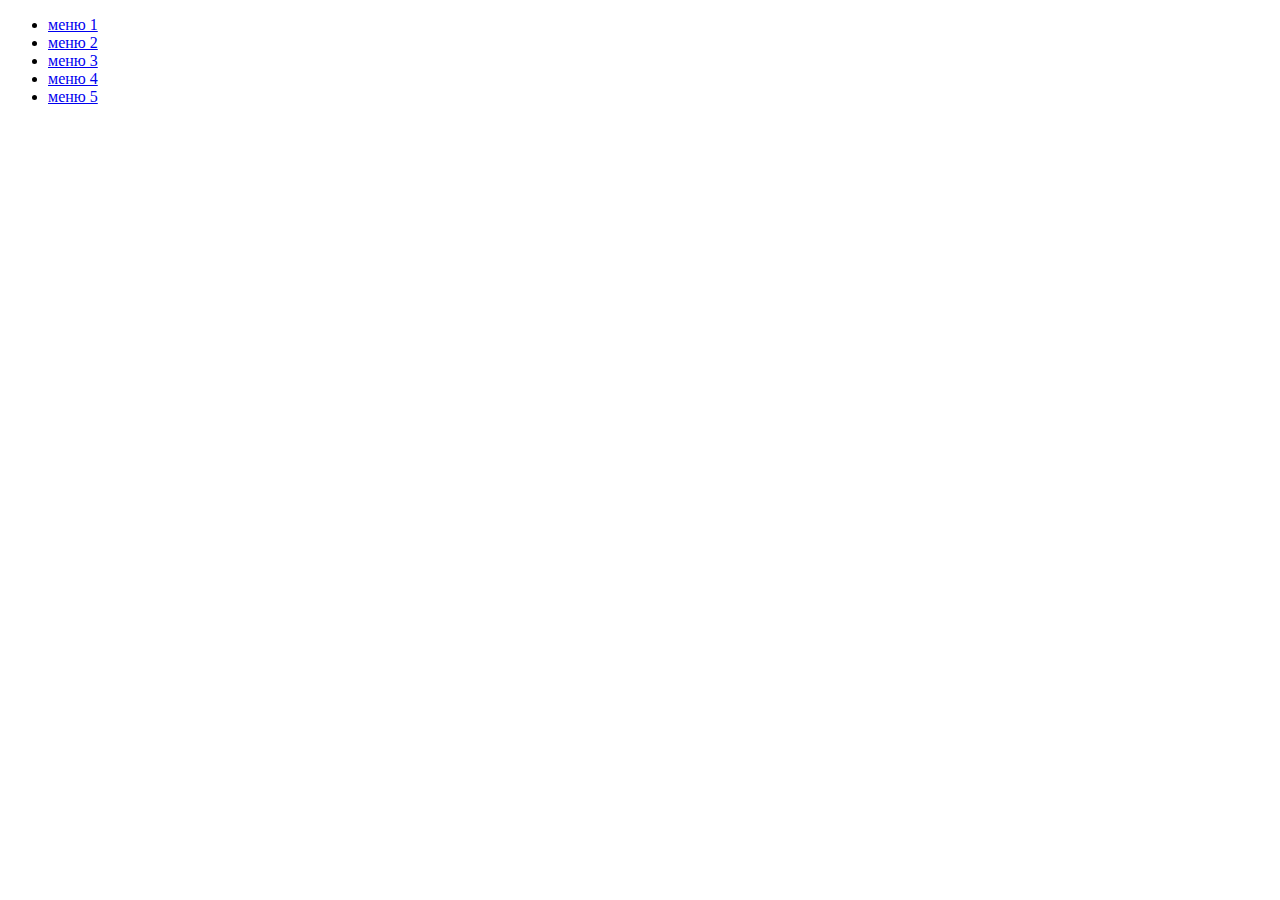
<file: 10/index.html>
<!DOCTYPE html>
<html lang="ru">
<head>
    <meta charset="UTF-8">
    <title>Title</title>
    <link rel="stylesheet" href="">
    <meta name="viewport" content="width=device-width, initial-scale=1">


</head>
<body>

<section id="slider"></section>

<ul>
    <li>
        <a href="#">меню 1</a>
    </li>
    <li>
        <a href="#">меню 2</a>
    </li>
    <li>
        <a href="#">меню 3</a>
    </li>
    <li>
        <a href="#">меню 4</a>
    </li>
    <li>
        <a href="#">меню 5</a>
    </li>
</ul>

</body>
</html>
</file>
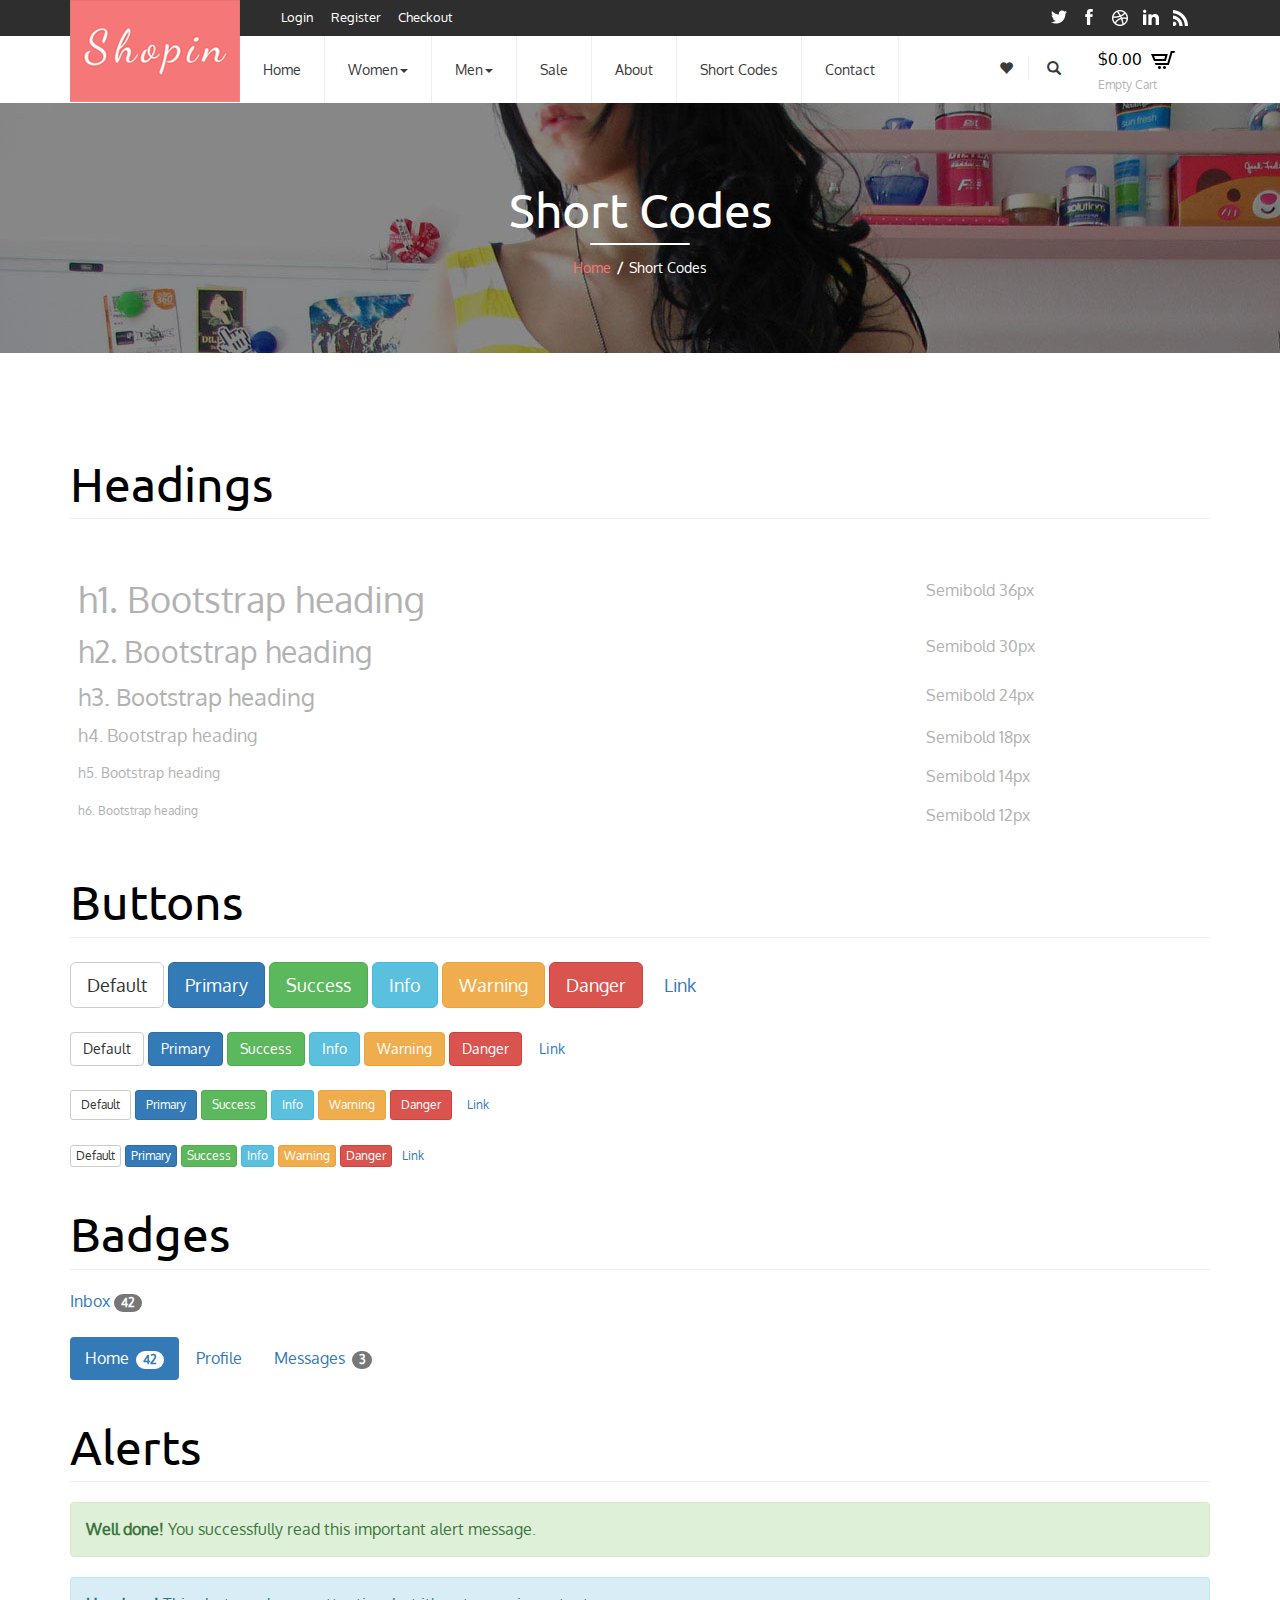
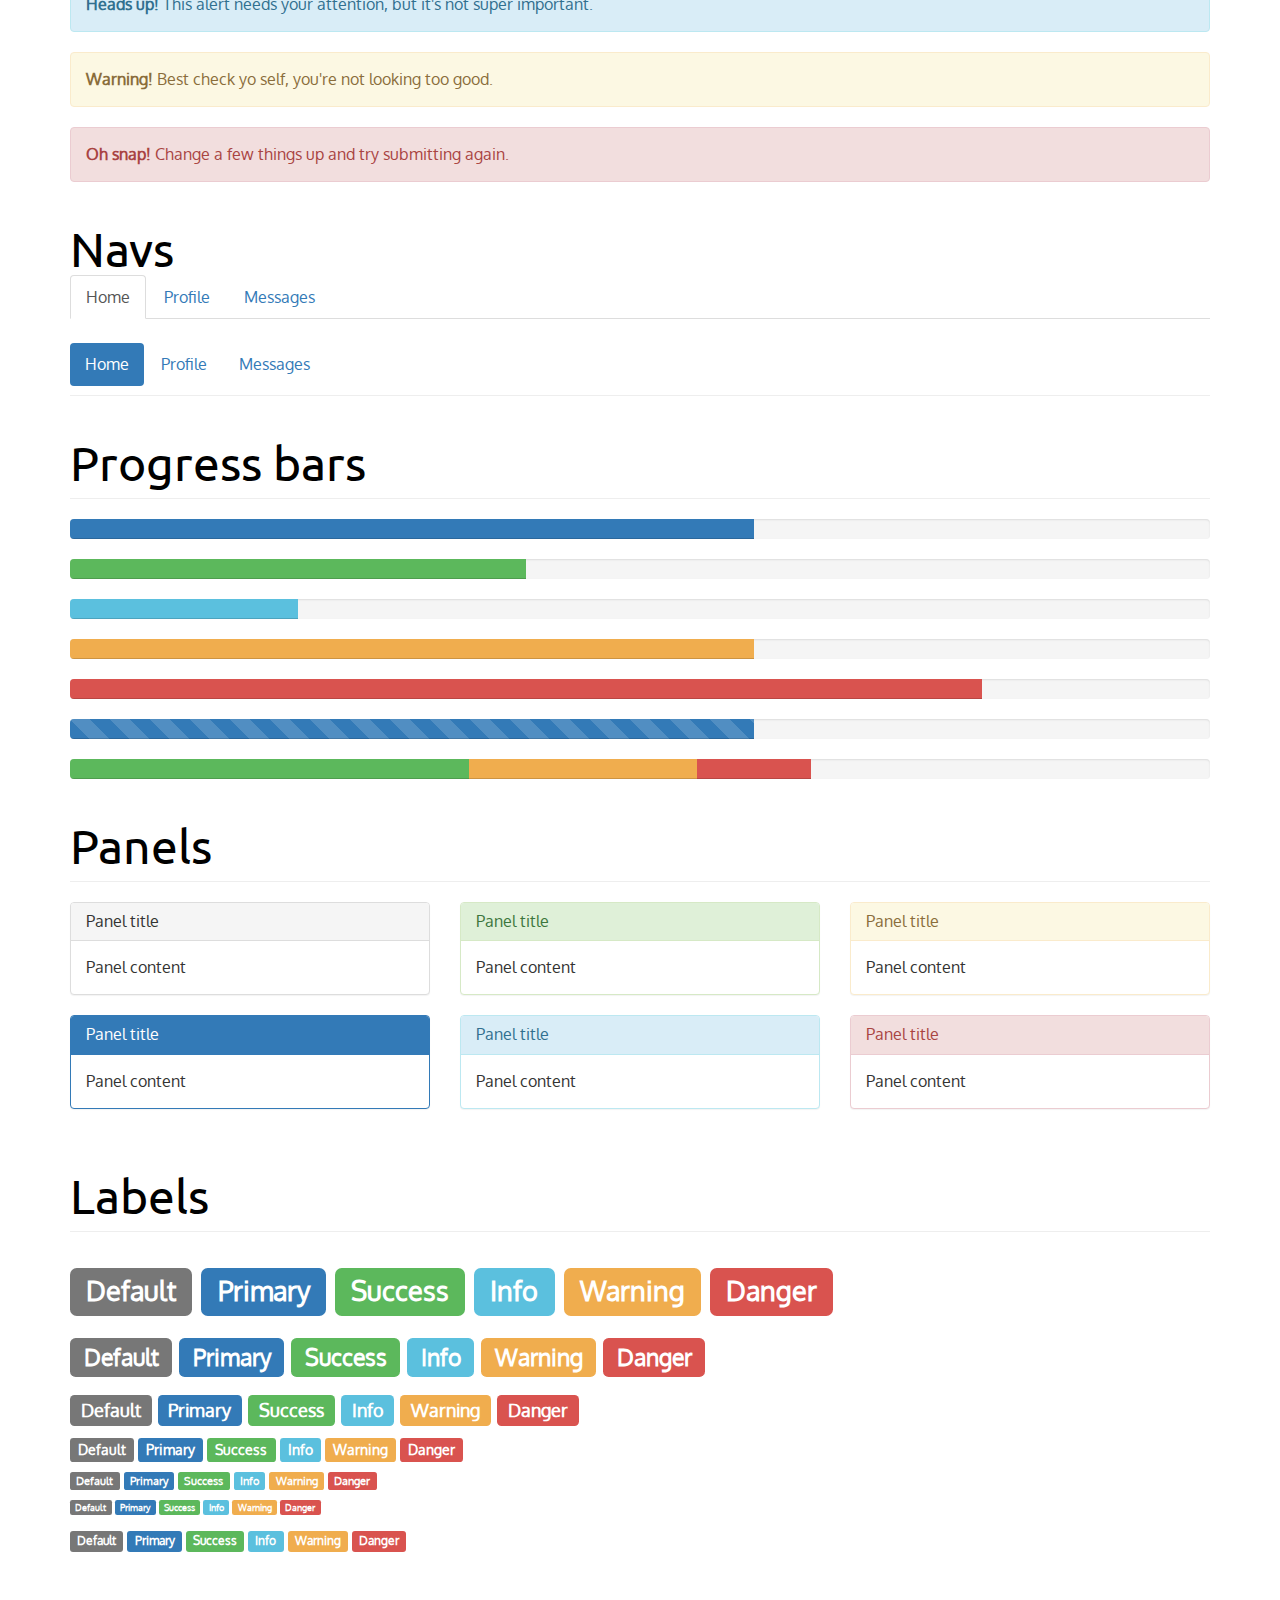
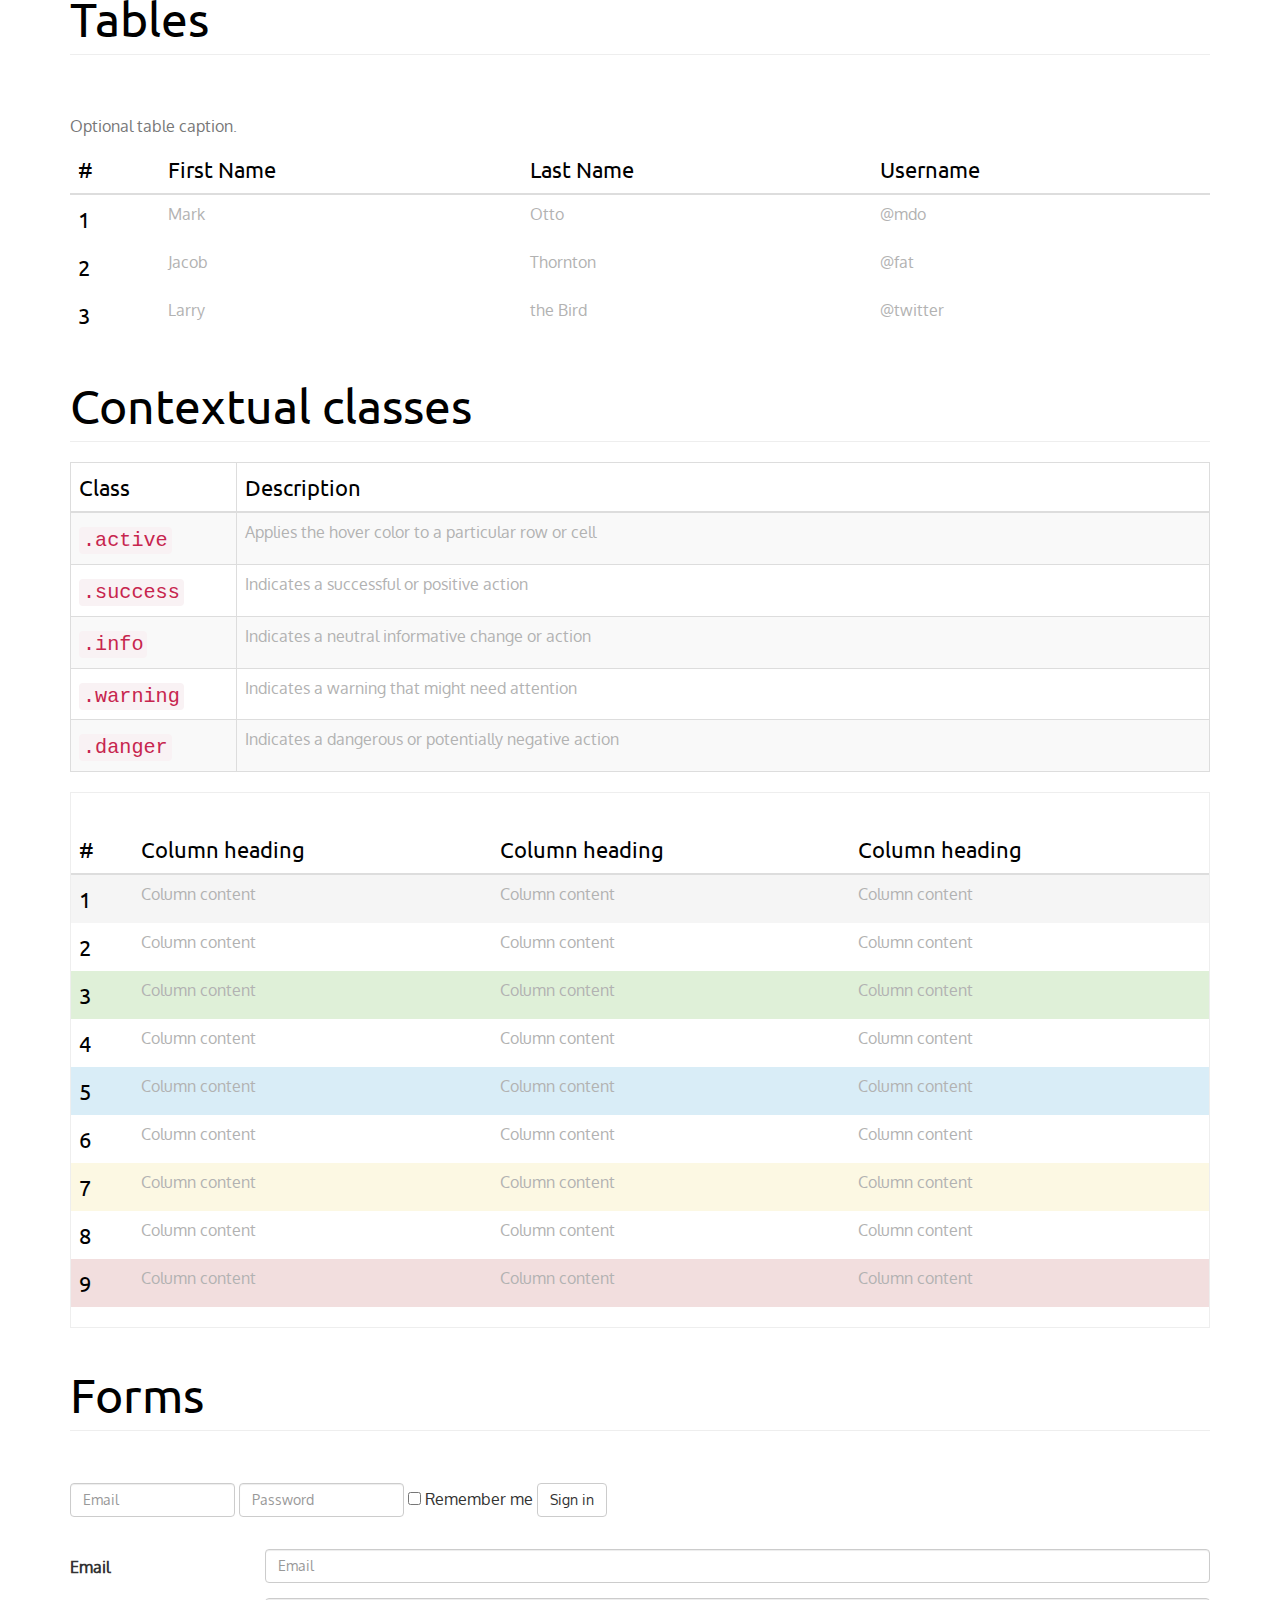
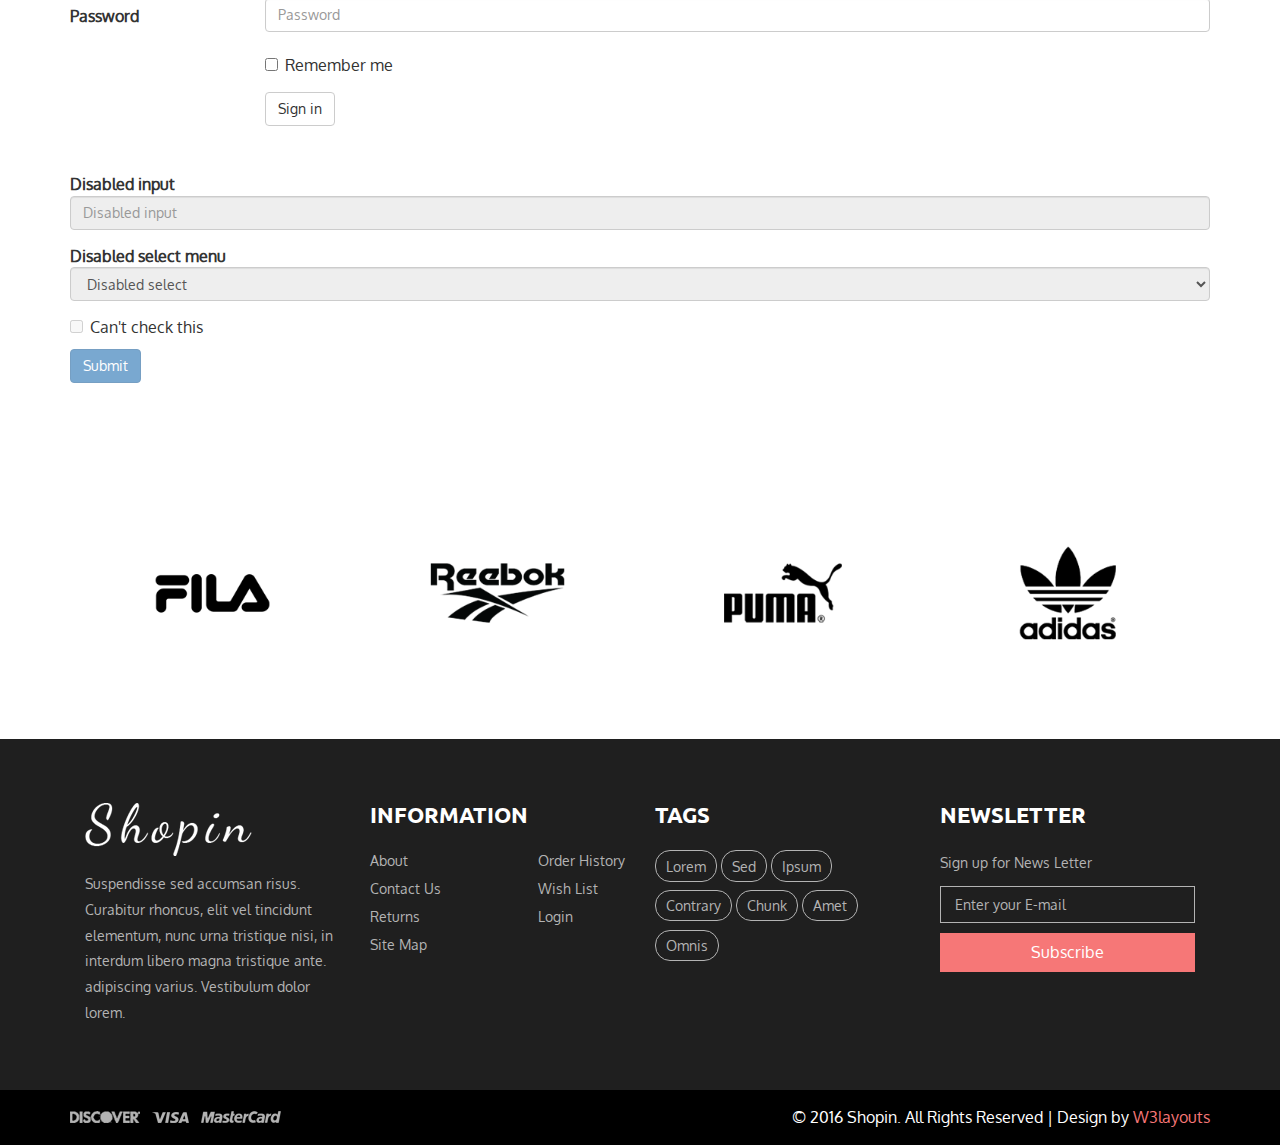
<file: e-shop/typo.html>
<!--A Design by W3layouts 
Author: W3layout
Author URL: http://w3layouts.com
License: Creative Commons Attribution 3.0 Unported
License URL: http://creativecommons.org/licenses/by/3.0/
-->
<!DOCTYPE html>
<html>
<head>
<title>Shopin A Ecommerce Category Flat Bootstrap Responsive Website Template | Short Codes :: w3layouts</title>
<link href="css/bootstrap.css" rel="stylesheet" type="text/css" media="all" />
<!-- Custom Theme files -->
<!--theme-style-->
<link href="css/style.css" rel="stylesheet" type="text/css" media="all" />	
<!--//theme-style-->
<meta name="viewport" content="width=device-width, initial-scale=1">
<meta http-equiv="Content-Type" content="text/html; charset=utf-8" />
<meta name="keywords" content="Shopin Responsive web template, Bootstrap Web Templates, Flat Web Templates, AndroId Compatible web template, 
Smartphone Compatible web template, free webdesigns for Nokia, Samsung, LG, SonyEricsson, Motorola web design" />
<script type="application/x-javascript"> addEventListener("load", function() { setTimeout(hideURLbar, 0); }, false); function hideURLbar(){ window.scrollTo(0,1); } </script>
<!--theme-style-->
<link href="css/style4.css" rel="stylesheet" type="text/css" media="all" />	
<!--//theme-style-->
<script src="js/jquery.min.js"></script>
<!--- start-rate---->
<script src="js/jstarbox.js"></script>
	<link rel="stylesheet" href="css/jstarbox.css" type="text/css" media="screen" charset="utf-8" />
		<script type="text/javascript">
			jQuery(function() {
			jQuery('.starbox').each(function() {
				var starbox = jQuery(this);
					starbox.starbox({
					average: starbox.attr('data-start-value'),
					changeable: starbox.hasClass('unchangeable') ? false : starbox.hasClass('clickonce') ? 'once' : true,
					ghosting: starbox.hasClass('ghosting'),
					autoUpdateAverage: starbox.hasClass('autoupdate'),
					buttons: starbox.hasClass('smooth') ? false : starbox.attr('data-button-count') || 5,
					stars: starbox.attr('data-star-count') || 5
					}).bind('starbox-value-changed', function(event, value) {
					if(starbox.hasClass('random')) {
					var val = Math.random();
					starbox.next().text(' '+val);
					return val;
					} 
				})
			});
		});
		</script>
<!---//End-rate---->
</head>
<body>
<!--header-->
<div class="header">
<div class="container">
		<div class="head">
			<div class=" logo">
				<a href="index.php"><img src="images/logo.png" alt=""></a>
			</div>
		</div>
	</div>
	<div class="header-top">
		<div class="container">
		<div class="col-sm-5 col-md-offset-2  header-login">
					<ul >
						<li><a href="login.php">Login</a></li>
						<li><a href="register.php">Register</a></li>
						<li><a href="checkout.php">Checkout</a></li>
					</ul>
				</div>
				
			<div class="col-sm-5 header-social">		
					<ul >
						<li><a href="#"><i></i></a></li>
						<li><a href="#"><i class="ic1"></i></a></li>
						<li><a href="#"><i class="ic2"></i></a></li>
						<li><a href="#"><i class="ic3"></i></a></li>
						<li><a href="#"><i class="ic4"></i></a></li>
					</ul>
					
			</div>
				<div class="clearfix"> </div>
		</div>
		</div>
		
		<div class="container">
		
			<div class="head-top">
			
		 <div class="col-sm-8 col-md-offset-2 h_menu4">
				<nav class="navbar nav_bottom" role="navigation">
 
 <!-- Brand and toggle get grouped for better mobile display -->
  <div class="navbar-header nav_2">
      <button type="button" class="navbar-toggle collapsed navbar-toggle1" data-toggle="collapse" data-target="#bs-megadropdown-tabs">
        <span class="sr-only">Toggle navigation</span>
        <span class="icon-bar"></span>
        <span class="icon-bar"></span>
        <span class="icon-bar"></span>
      </button>
     
   </div> 
   <!-- Collect the nav links, forms, and other content for toggling -->
    <div class="collapse navbar-collapse" id="bs-megadropdown-tabs">
        <ul class="nav navbar-nav nav_1">
            <li><a class="color" href="index.php">Home</a></li>
            
    		<li class="dropdown mega-dropdown active">
			    <a class="color1" href="#" class="dropdown-toggle" data-toggle="dropdown">Women<span class="caret"></span></a>				
				<div class="dropdown-menu ">
                    <div class="menu-top">
						<div class="col1">
							<div class="h_nav">
								<h4>Submenu1</h4>
									<ul>
										<li><a href="product.php">Accessories</a></li>
										<li><a href="product.php">Bags</a></li>
										<li><a href="product.php">Caps & Hats</a></li>
										<li><a href="product.php">Hoodies & Sweatshirts</a></li>
										
									</ul>	
							</div>							
						</div>
						<div class="col1">
							<div class="h_nav">
								<h4>Submenu2</h4>
								<ul>
										<li><a href="product.php">Jackets & Coats</a></li>
										<li><a href="product.php">Jeans</a></li>
										<li><a href="product.php">Jewellery</a></li>
										<li><a href="product.php">Jumpers & Cardigans</a></li>
										<li><a href="product.php">Leather Jackets</a></li>
										<li><a href="product.php">Long Sleeve T-Shirts</a></li>
									</ul>	
							</div>							
						</div>
						<div class="col1">
							<div class="h_nav">
								<h4>Submenu3</h4>
									<ul>
										<li><a href="product.php">Shirts</a></li>
										<li><a href="product.php">Shoes, Boots & Trainers</a></li>
										<li><a href="product.php">Sunglasses</a></li>
										<li><a href="product.php">Sweatpants</a></li>
										<li><a href="product.php">Swimwear</a></li>
										<li><a href="product.php">Trousers & Chinos</a></li>
										
									</ul>	
								
							</div>							
						</div>
						<div class="col1">
							<div class="h_nav">
								<h4>Submenu4</h4>
								<ul>
									<li><a href="product.php">T-Shirts</a></li>
									<li><a href="product.php">Underwear & Socks</a></li>
									<li><a href="product.php">Vests</a></li>
									<li><a href="product.php">Jackets & Coats</a></li>
									<li><a href="product.php">Jeans</a></li>
									<li><a href="product.php">Jewellery</a></li>
								</ul>	
							</div>							
						</div>
						<div class="col1 col5">
						<img src="images/me.png" class="img-responsive" alt="">
						</div>
						<div class="clearfix"></div>
					</div>                  
				</div>				
			</li>
			<li class="dropdown mega-dropdown active">
			    <a class="color2" href="#" class="dropdown-toggle" data-toggle="dropdown">Men<span class="caret"></span></a>				
				<div class="dropdown-menu mega-dropdown-menu">
                    <div class="menu-top">
						<div class="col1">
							<div class="h_nav">
								<h4>Submenu1</h4>
									<ul>
										<li><a href="product.php">Accessories</a></li>
										<li><a href="product.php">Bags</a></li>
										<li><a href="product.php">Caps & Hats</a></li>
										<li><a href="product.php">Hoodies & Sweatshirts</a></li>
										
									</ul>	
							</div>							
						</div>
						<div class="col1">
							<div class="h_nav">
								<h4>Submenu2</h4>
								<ul>
										<li><a href="product.php">Jackets & Coats</a></li>
										<li><a href="product.php">Jeans</a></li>
										<li><a href="product.php">Jewellery</a></li>
										<li><a href="product.php">Jumpers & Cardigans</a></li>
										<li><a href="product.php">Leather Jackets</a></li>
										<li><a href="product.php">Long Sleeve T-Shirts</a></li>
									</ul>	
							</div>							
						</div>
						<div class="col1">
							<div class="h_nav">
								<h4>Submenu3</h4>
								
<ul>
										<li><a href="product.php">Shirts</a></li>
										<li><a href="product.php">Shoes, Boots & Trainers</a></li>
										<li><a href="product.php">Sunglasses</a></li>
										<li><a href="product.php">Sweatpants</a></li>
										<li><a href="product.php">Swimwear</a></li>
										<li><a href="product.php">Trousers & Chinos</a></li>
										
									</ul>	
								
							</div>							
						</div>
						<div class="col1">
							<div class="h_nav">
								<h4>Submenu4</h4>
								<ul>
									<li><a href="product.php">T-Shirts</a></li>
									<li><a href="product.php">Underwear & Socks</a></li>
									<li><a href="product.php">Vests</a></li>
									<li><a href="product.php">Jackets & Coats</a></li>
									<li><a href="product.php">Jeans</a></li>
									<li><a href="product.php">Jewellery</a></li>
								</ul>	
							</div>							
						</div>
						<div class="col1 col5">
						<img src="images/me1.png" class="img-responsive" alt="">
						</div>
						<div class="clearfix"></div>
					</div>                  
				</div>				
			</li>
			<li><a class="color3" href="product.php">Sale</a></li>
			<li><a class="color4" href="404.html">About</a></li>
            <li><a class="color5" href="typo.html">Short Codes</a></li>
            <li ><a class="color6" href="contact.php">Contact</a></li>
        </ul>
     </div><!-- /.navbar-collapse -->

</nav>
			</div>
			<div class="col-sm-2 search-right">
				<ul class="heart">
				<li>
				<a href="wishlist.html" >
				<span class="glyphicon glyphicon-heart" aria-hidden="true"></span>
				</a></li>
				<li><a class="play-icon popup-with-zoom-anim" href="#small-dialog"><i class="glyphicon glyphicon-search"> </i></a></li>
					</ul>
					<div class="cart box_1">
						<a href="checkout.php">
						<h3> <div class="total">
							<span class="simpleCart_total"></span></div>
							<img src="images/cart.png" alt=""/></h3>
						</a>
						<p><a href="javascript:;" class="simpleCart_empty">Empty Cart</a></p>

					</div>
					<div class="clearfix"> </div>
					
						<!----->

						<!---pop-up-box---->					  
			<link href="css/popuo-box.css" rel="stylesheet" type="text/css" media="all"/>
			<script src="js/jquery.magnific-popup.js" type="text/javascript"></script>
			<!---//pop-up-box---->
			<div id="small-dialog" class="mfp-hide">
				<div class="search-top">
					<div class="login-search">
						<input type="submit" value="">
						<input type="text" value="Search.." onfocus="this.value = '';" onblur="if (this.value == '') {this.value = 'Search..';}">		
					</div>
					<p>Shopin</p>
				</div>				
			</div>
		 <script>
			$(document).ready(function() {
			$('.popup-with-zoom-anim').magnificPopup({
			type: 'inline',
			fixedContentPos: false,
			fixedBgPos: true,
			overflowY: 'auto',
			closeBtnInside: true,
			preloader: false,
			midClick: true,
			removalDelay: 300,
			mainClass: 'my-mfp-zoom-in'
			});
																						
			});
		</script>		
						<!----->
			</div>
			<div class="clearfix"></div>
		</div>	
	</div>	
</div>
<!--banner-->
<div class="banner-top">
	<div class="container">
		<h1>Short Codes</h1>
		<em></em>
		<h2><a href="index.php">Home</a><label>/</label>Short Codes</a></h2>
	</div>
</div>
<!--content-->
	<div class="container">
	<div class="page">
		<!--button-->
		<div class="grid_3 grid_4">
			<div class="page-header">
       	<h3>Headings</h3>
      </div>
  
  <div class="bs-example">
    <table class="table">
      <tbody>
        <tr>
          <td><h1 id="h1-bootstrap-heading">h1. Bootstrap heading<a class="anchorjs-link" href="#h1.-bootstrap-heading"><span class="anchorjs-icon"></span></a></h1></td>
          <td class="type-info">Semibold 36px</td>
        </tr>
        <tr>
          <td><h2 id="h2-bootstrap-heading">h2. Bootstrap heading<a class="anchorjs-link" href="#h2.-bootstrap-heading"><span class="anchorjs-icon"></span></a></h2></td>
          <td class="type-info">Semibold 30px</td>
        </tr>
        <tr>
          <td><h3 id="h3-bootstrap-heading">h3. Bootstrap heading<a class="anchorjs-link" href="#h3.-bootstrap-heading"><span class="anchorjs-icon"></span></a></h3></td>
          <td class="type-info">Semibold 24px</td>
        </tr>
        <tr>
          <td><h4 id="h4.-bootstrap-heading">h4. Bootstrap heading<a class="anchorjs-link" href="#h4.-bootstrap-heading"><span class="anchorjs-icon"></span></a></h4></td>
          <td class="type-info">Semibold 18px</td>
        </tr>
        <tr>
          <td><h5 id="h5-bootstrap-heading">h5. Bootstrap heading<a class="anchorjs-link" href="#h5.-bootstrap-heading"><span class="anchorjs-icon"></span></a></h5></td>
          <td class="type-info">Semibold 14px</td>
        </tr>
        <tr>
          <td><h6  id="h6-bootstrap-heading">h6. Bootstrap heading</h6></td>
          <td class="type-info">Semibold 12px</td>
        </tr>
      </tbody>
    </table>
    </div>
  </div>
  <!--buttons-->
	<div class="page-header">
        <h3>Buttons</h3>
      </div>
      <p class="grid1">
        <button type="button" class="btn btn-lg btn-default">Default</button>
        <button type="button" class="btn btn-lg btn-primary">Primary</button>
        <button type="button" class="btn btn-lg btn-success">Success</button>
        <button type="button" class="btn btn-lg btn-info">Info</button>
        <button type="button" class="btn btn-lg btn-warning">Warning</button>
        <button type="button" class="btn btn-lg btn-danger">Danger</button>
        <button type="button" class="btn btn-lg btn-link">Link</button>
      </p>
      <p class="grid1 ">
        <button type="button" class="btn btn-1 btn-default">Default</button>
        <button type="button" class="btn btn-1 btn-primary">Primary</button>
        <button type="button" class="btn btn-1 btn-success">Success</button>
        <button type="button" class="btn btn-1 btn-info">Info</button>
        <button type="button" class="btn btn-1 btn-warning">Warning</button>
        <button type="button" class="btn btn-1 btn-danger">Danger</button>
        <button type="button" class="btn btn-1 btn-link">Link</button>
      </p>
      <p class="grid1">
        <button type="button" class="btn btn-sm btn-default">Default</button>
        <button type="button" class="btn btn-sm btn-primary">Primary</button>
        <button type="button" class="btn btn-sm btn-success">Success</button>
        <button type="button" class="btn btn-sm btn-info">Info</button>
        <button type="button" class="btn btn-sm btn-warning">Warning</button>
        <button type="button" class="btn btn-sm btn-danger">Danger</button>
        <button type="button" class="btn btn-sm btn-link">Link</button>
      </p>
      <p class="grid1">
        <button type="button" class="btn btn-xs btn-default">Default</button>
        <button type="button" class="btn btn-xs btn-primary">Primary</button>
        <button type="button" class="btn btn-xs btn-success">Success</button>
        <button type="button" class="btn btn-xs btn-info">Info</button>
        <button type="button" class="btn btn-xs btn-warning">Warning</button>
        <button type="button" class="btn btn-xs btn-danger">Danger</button>
        <button type="button" class="btn btn-xs btn-link">Link</button>
      </p>
      <!--//button-->
      <!--bages-->
      <div class="page-header">
        <h3>Badges</h3>
      </div>
      <p>
        <a href="#">Inbox <span class="badge">42</span></a>
      </p>
      <ul class="nav nav-pills" role="tablist">
        <li role="presentation" class="active"><a href="#">Home <span class="badge">42</span></a></li>
        <li role="presentation"><a href="#">Profile</a></li>
        <li role="presentation"><a href="#">Messages <span class="badge">3</span></a></li>
      </ul>
       <!--//bages-->
       <!--alerts-->
       <div class="page-header">
        <h3>Alerts</h3>
      </div>
      <div class="alert alert-success" role="alert">
        <strong>Well done!</strong> You successfully read this important alert message.
      </div>
      <div class="alert alert-info" role="alert">
        <strong>Heads up!</strong> This alert needs your attention, but it's not super important.
      </div>
      <div class="alert alert-warning" role="alert">
        <strong>Warning!</strong> Best check yo self, you're not looking too good.
      </div>
      <div class="alert alert-danger" role="alert">
        <strong>Oh snap!</strong> Change a few things up and try submitting again.
      </div>
      <!--//alerts-->
        <!--nav-->
       <div class="page-header">
        <h3>Navs</h3>
        <ul class="nav nav-tabs" role="tablist">
        <li role="presentation" class="active"><a href="#">Home</a></li>
        <li role="presentation"><a href="#">Profile</a></li>
        <li role="presentation"><a href="#">Messages</a></li>
      </ul>
      <ul class="nav nav-pills" role="tablist">
        <li role="presentation" class="active"><a href="#">Home</a></li>
        <li role="presentation"><a href="#">Profile</a></li>
        <li role="presentation"><a href="#">Messages</a></li>
      </ul>
      </div>
        <!--//nav-->
       
      
        <!--Progress bars-->
        <div class="page-header">
        <h3>Progress bars</h3>
      </div>
      <div class="progress">
        <div class="progress-bar" role="progressbar" aria-valuenow="60" aria-valuemin="0" aria-valuemax="100" style="width: 60%;"><span class="sr-only">60% Complete</span></div>
      </div>
      <div class="progress">
        <div class="progress-bar progress-bar-success" role="progressbar" aria-valuenow="40" aria-valuemin="0" aria-valuemax="100" style="width: 40%"><span class="sr-only">40% Complete (success)</span></div>
      </div>
      <div class="progress">
        <div class="progress-bar progress-bar-info" role="progressbar" aria-valuenow="20" aria-valuemin="0" aria-valuemax="100" style="width: 20%"><span class="sr-only">20% Complete</span></div>
      </div>
      <div class="progress">
        <div class="progress-bar progress-bar-warning" role="progressbar" aria-valuenow="60" aria-valuemin="0" aria-valuemax="100" style="width: 60%"><span class="sr-only">60% Complete (warning)</span></div>
      </div>
      <div class="progress">
        <div class="progress-bar progress-bar-danger" role="progressbar" aria-valuenow="80" aria-valuemin="0" aria-valuemax="100" style="width: 80%"><span class="sr-only">80% Complete (danger)</span></div>
      </div>
      <div class="progress">
        <div class="progress-bar progress-bar-striped" role="progressbar" aria-valuenow="60" aria-valuemin="0" aria-valuemax="100" style="width: 60%"><span class="sr-only">60% Complete</span></div>
      </div>
      <div class="progress">
        <div class="progress-bar progress-bar-success" style="width: 35%"><span class="sr-only">35% Complete (success)</span></div>
        <div class="progress-bar progress-bar-warning" style="width: 20%"><span class="sr-only">20% Complete (warning)</span></div>
        <div class="progress-bar progress-bar-danger" style="width: 10%"><span class="sr-only">10% Complete (danger)</span></div>
      </div>
      <!--//Progress bars-->
        <!--Panels-->
      <div class="page-header">
        <h3>Panels</h3>
      </div>
      <div class="row">
        <div class="col-sm-4">
          <div class="panel panel-default">
            <div class="panel-heading">
              <h3 class="panel-title">Panel title</h3>
            </div>
            <div class="panel-body">
              Panel content
            </div>
          </div>
          <div class="panel panel-primary">
            <div class="panel-heading">
              <h3 class="panel-title">Panel title</h3>
            </div>
            <div class="panel-body">
              Panel content
            </div>
          </div>
        </div><!-- /.col-sm-4 -->
        <div class="col-sm-4">
          <div class="panel panel-success">
            <div class="panel-heading">
              <h3 class="panel-title">Panel title</h3>
            </div>
            <div class="panel-body">
              Panel content
            </div>
          </div>
          <div class="panel panel-info">
            <div class="panel-heading">
              <h3 class="panel-title">Panel title</h3>
            </div>
            <div class="panel-body">
              Panel content
            </div>
          </div>
        </div><!-- /.col-sm-4 -->
        <div class="col-sm-4">
          <div class="panel panel-warning">
            <div class="panel-heading">
              <h3 class="panel-title">Panel title</h3>
            </div>
            <div class="panel-body">
              Panel content
            </div>
          </div>
          <div class="panel panel-danger">
            <div class="panel-heading">
              <h3 class="panel-title">Panel title</h3>
            </div>
            <div class="panel-body">
              Panel content
            </div>
          </div>
        </div><!-- /.col-sm-4 -->
      </div>
       <!--//Panels-->
        <!--labels-->
       <div class="page-header">
        <h3>Labels</h3>
      </div>
      <h1 class="grid2">
        <span class="label label-default">Default</span>
        <span class="label label-primary">Primary</span>
        <span class="label label-success">Success</span>
        <span class="label label-info">Info</span>
        <span class="label label-warning">Warning</span>
        <span class="label label-danger">Danger</span>
      </h1>
      <h2 class="grid2">
        <span class="label label-default">Default</span>
        <span class="label label-primary">Primary</span>
        <span class="label label-success">Success</span>
        <span class="label label-info">Info</span>
        <span class="label label-warning">Warning</span>
        <span class="label label-danger">Danger</span>
      </h2>
      <h3 class="grid2">
        <span class="label label-default">Default</span>
        <span class="label label-primary">Primary</span>
        <span class="label label-success">Success</span>
        <span class="label label-info">Info</span>
        <span class="label label-warning">Warning</span>
        <span class="label label-danger">Danger</span>
      </h3>
      <h4 class="grid2">
        <span class="label label-default">Default</span>
        <span class="label label-primary">Primary</span>
        <span class="label label-success">Success</span>
        <span class="label label-info">Info</span>
        <span class="label label-warning">Warning</span>
        <span class="label label-danger">Danger</span>
      </h4>
      <h5 class="grid2">
        <span class="label label-default">Default</span>
        <span class="label label-primary">Primary</span>
        <span class="label label-success">Success</span>
        <span class="label label-info">Info</span>
        <span class="label label-warning">Warning</span>
        <span class="label label-danger">Danger</span>
      </h5>
      <h6 class="grid2">
        <span class="label label-default">Default</span>
        <span class="label label-primary">Primary</span>
        <span class="label label-success">Success</span>
        <span class="label label-info">Info</span>
        <span class="label label-warning">Warning</span>
        <span class="label label-danger">Danger</span>
      </h6>
      <p class="grid2">
        <span class="label label-default">Default</span>
        <span class="label label-primary">Primary</span>
        <span class="label label-success">Success</span>
        <span class="label label-info">Info</span>
        <span class="label label-warning">Warning</span>
        <span class="label label-danger">Danger</span>
      </p>
       <!--//labels-->
	
	<!--table-->
	 <div class="page-header">
        <h3>Tables</h3>
      </div>
  
  <div class="bs-example" data-example-id="simple-table">
    <table class="table">
      <caption>Optional table caption.</caption>
      <thead>
        <tr>
          <th>#</th>
          <th>First Name</th>
          <th>Last Name</th>
          <th>Username</th>
        </tr>
      </thead>
      <tbody>
        <tr>
          <th scope="row">1</th>
          <td>Mark</td>
          <td>Otto</td>
          <td>@mdo</td>
        </tr>
        <tr>
          <th scope="row">2</th>
          <td>Jacob</td>
          <td>Thornton</td>
          <td>@fat</td>
        </tr>
        <tr>
          <th scope="row">3</th>
          <td>Larry</td>
          <td>the Bird</td>
          <td>@twitter</td>
        </tr>
      </tbody>
    </table>
  </div><!-- /example -->
	<!--//table-->
	<!--Contextual classes-->
	 <div class="page-header">
        <h3>Contextual classes</h3>
      </div>
      <div class="table-responsive">
    <table class="table table-bordered table-striped">
      <colgroup>
        <col class="col-xs-1">
        <col class="col-xs-7">
      </colgroup>
      <thead>
        <tr>
          <th>Class</th>
          <th>Description</th>
        </tr>
      </thead>
      <tbody>
        <tr>
          <th scope="row">
            <code>.active</code>
          </th>
          <td>Applies the hover color to a particular row or cell</td>
        </tr>
        <tr>
          <th scope="row">
            <code>.success</code>
          </th>
          <td>Indicates a successful or positive action</td>
        </tr>
        <tr>
          <th scope="row">
            <code>.info</code>
          </th>
          <td>Indicates a neutral informative change or action</td>
        </tr>
        <tr>
          <th scope="row">
            <code>.warning</code>
          </th>
          <td>Indicates a warning that might need attention</td>
        </tr>
        <tr>
          <th scope="row">
            <code>.danger</code>
          </th>
          <td>Indicates a dangerous or potentially negative action</td>
        </tr>
      </tbody>
    </table>
  </div>
  <div class="bs-example" data-example-id="contextual-table" style="border: 1px solid #eee">
    <table class="table">
      <thead>
        <tr>
          <th>#</th>
          <th>Column heading</th>
          <th>Column heading</th>
          <th>Column heading</th>
        </tr>
      </thead>
      <tbody>
        <tr class="active">
          <th scope="row">1</th>
          <td>Column content</td>
          <td>Column content</td>
          <td>Column content</td>
        </tr>
        <tr>
          <th scope="row">2</th>
          <td>Column content</td>
          <td>Column content</td>
          <td>Column content</td>
        </tr>
        <tr class="success">
          <th scope="row">3</th>
          <td>Column content</td>
          <td>Column content</td>
          <td>Column content</td>
        </tr>
        <tr>
          <th scope="row">4</th>
          <td>Column content</td>
          <td>Column content</td>
          <td>Column content</td>
        </tr>
        <tr class="info">
          <th scope="row">5</th>
          <td>Column content</td>
          <td>Column content</td>
          <td>Column content</td>
        </tr>
        <tr>
          <th scope="row">6</th>
          <td>Column content</td>
          <td>Column content</td>
          <td>Column content</td>
        </tr>
        <tr class="warning">
          <th scope="row">7</th>
          <td>Column content</td>
          <td>Column content</td>
          <td>Column content</td>
        </tr>
        <tr>
          <th scope="row">8</th>
          <td>Column content</td>
          <td>Column content</td>
          <td>Column content</td>
        </tr>
        <tr class="danger">
          <th scope="row">9</th>
          <td>Column content</td>
          <td>Column content</td>
          <td>Column content</td>
        </tr>
      </tbody>
    </table>
  </div>
	<!--//Contextual classes-->
	<!--Forms-->
	<div class="page-header">
        <h3>Forms</h3>
      </div>
   <div class="bs-example" data-example-id="simple-form-inline">
    <form class="form-inline">
      <div class="form-group">
        <label class="sr-only" for="exampleInputEmail3">Email address</label>
        <input type="email" class="form-control" id="exampleInputEmail3" placeholder="Email">
      </div>
      <div class="form-group">
        <label class="sr-only" for="exampleInputPassword3">Password</label>
        <input type="password" class="form-control" id="exampleInputPassword3" placeholder="Password">
      </div>
      <div class="checkbox">
        <label>
          <input type="checkbox"> Remember me
        </label>
      </div>
      <button type="submit" class="btn btn-default">Sign in</button>
    </form>
  </div>
  <div class="bs-example" data-example-id="simple-horizontal-form">
    <form class="form-horizontal">
      <div class="form-group">
        <label for="inputEmail3" class="col-sm-2 control-label">Email</label>
        <div class="col-sm-10">
          <input type="email" class="form-control" id="inputEmail3" placeholder="Email">
        </div>
      </div>
      <div class="form-group">
        <label for="inputPassword3" class="col-sm-2 control-label">Password</label>
        <div class="col-sm-10">
          <input type="password" class="form-control" id="inputPassword3" placeholder="Password">
        </div>
      </div>
      <div class="form-group">
        <div class="col-sm-offset-2 col-sm-10">
          <div class="checkbox">
            <label>
              <input type="checkbox"> Remember me
            </label>
          </div>
        </div>
      </div>
      <div class="form-group">
        <div class="col-sm-offset-2 col-sm-10">
          <button type="submit" class="btn btn-default">Sign in</button>
        </div>
      </div>
    </form>
  </div>
  <div class="bs-example" data-example-id="disabled-fieldset">
    <form>
      <fieldset disabled="">
        <div class="form-group">
          <label for="disabledTextInput">Disabled input</label>
          <input type="text" id="disabledTextInput" class="form-control" placeholder="Disabled input">
        </div>
        <div class="form-group">
          <label for="disabledSelect">Disabled select menu</label>
          <select id="disabledSelect" class="form-control">
            <option>Disabled select</option>
          </select>
        </div>
        <div class="checkbox">
          <label>
            <input type="checkbox"> Can't check this
          </label>
        </div>
        <button type="submit" class="btn btn-primary">Submit</button>
      </fieldset>
    </form>
  </div>
	<!--//forms-->
	</div>
</div>
			<!--brand-->
		<div class="container">
			<div class="brand">
				<div class="col-md-3 brand-grid">
					<img src="images/ic.png" class="img-responsive" alt="">
				</div>
				<div class="col-md-3 brand-grid">
					<img src="images/ic1.png" class="img-responsive" alt="">
				</div>
				<div class="col-md-3 brand-grid">
					<img src="images/ic2.png" class="img-responsive" alt="">
				</div>
				<div class="col-md-3 brand-grid">
					<img src="images/ic3.png" class="img-responsive" alt="">
				</div>
				<div class="clearfix"></div>
			</div>
			</div>
			<!--//brand-->
			</div>
			
		</div>
	<!--//content-->
		<!--//footer-->
	<div class="footer">
	<div class="footer-middle">
				<div class="container">
					<div class="col-md-3 footer-middle-in">
						<a href="index.php"><img src="images/log.png" alt=""></a>
						<p>Suspendisse sed accumsan risus. Curabitur rhoncus, elit vel tincidunt elementum, nunc urna tristique nisi, in interdum libero magna tristique ante. adipiscing varius. Vestibulum dolor lorem.</p>
					</div>
					
					<div class="col-md-3 footer-middle-in">
						<h6>Information</h6>
						<ul class=" in">
							<li><a href="404.html">About</a></li>
							<li><a href="contact.php">Contact Us</a></li>
							<li><a href="#">Returns</a></li>
							<li><a href="contact.php">Site Map</a></li>
						</ul>
						<ul class="in in1">
							<li><a href="#">Order History</a></li>
							<li><a href="wishlist.html">Wish List</a></li>
							<li><a href="login.php">Login</a></li>
						</ul>
						<div class="clearfix"></div>
					</div>
					<div class="col-md-3 footer-middle-in">
						<h6>Tags</h6>
						<ul class="tag-in">
							<li><a href="#">Lorem</a></li>
							<li><a href="#">Sed</a></li>
							<li><a href="#">Ipsum</a></li>
							<li><a href="#">Contrary</a></li>
							<li><a href="#">Chunk</a></li>
							<li><a href="#">Amet</a></li>
							<li><a href="#">Omnis</a></li>
						</ul>
					</div>
					<div class="col-md-3 footer-middle-in">
						<h6>Newsletter</h6>
						<span>Sign up for News Letter</span>
							<form>
								<input type="text" value="Enter your E-mail" onfocus="this.value='';" onblur="if (this.value == '') {this.value ='Enter your E-mail';}">
								<input type="submit" value="Subscribe">	
							</form>
					</div>
					<div class="clearfix"> </div>
				</div>
			</div>
			<div class="footer-bottom">
				<div class="container">
					<ul class="footer-bottom-top">
						<li><a href="#"><img src="images/f1.png" class="img-responsive" alt=""></a></li>
						<li><a href="#"><img src="images/f2.png" class="img-responsive" alt=""></a></li>
						<li><a href="#"><img src="images/f3.png" class="img-responsive" alt=""></a></li>
					</ul>
					<p class="footer-class">&copy; 2016 Shopin. All Rights Reserved | Design by  <a href="http://w3layouts.com/" target="_blank">W3layouts</a> </p>
					<div class="clearfix"> </div>
				</div>
			</div>
		</div>
		<!--//footer-->
	<!-- jQuery (necessary for Bootstrap's JavaScript plugins) -->

	<script src="js/simpleCart.min.js"> </script>
<!-- slide -->
<script src="js/bootstrap.min.js"></script>
 
</body>
</html>
</file>
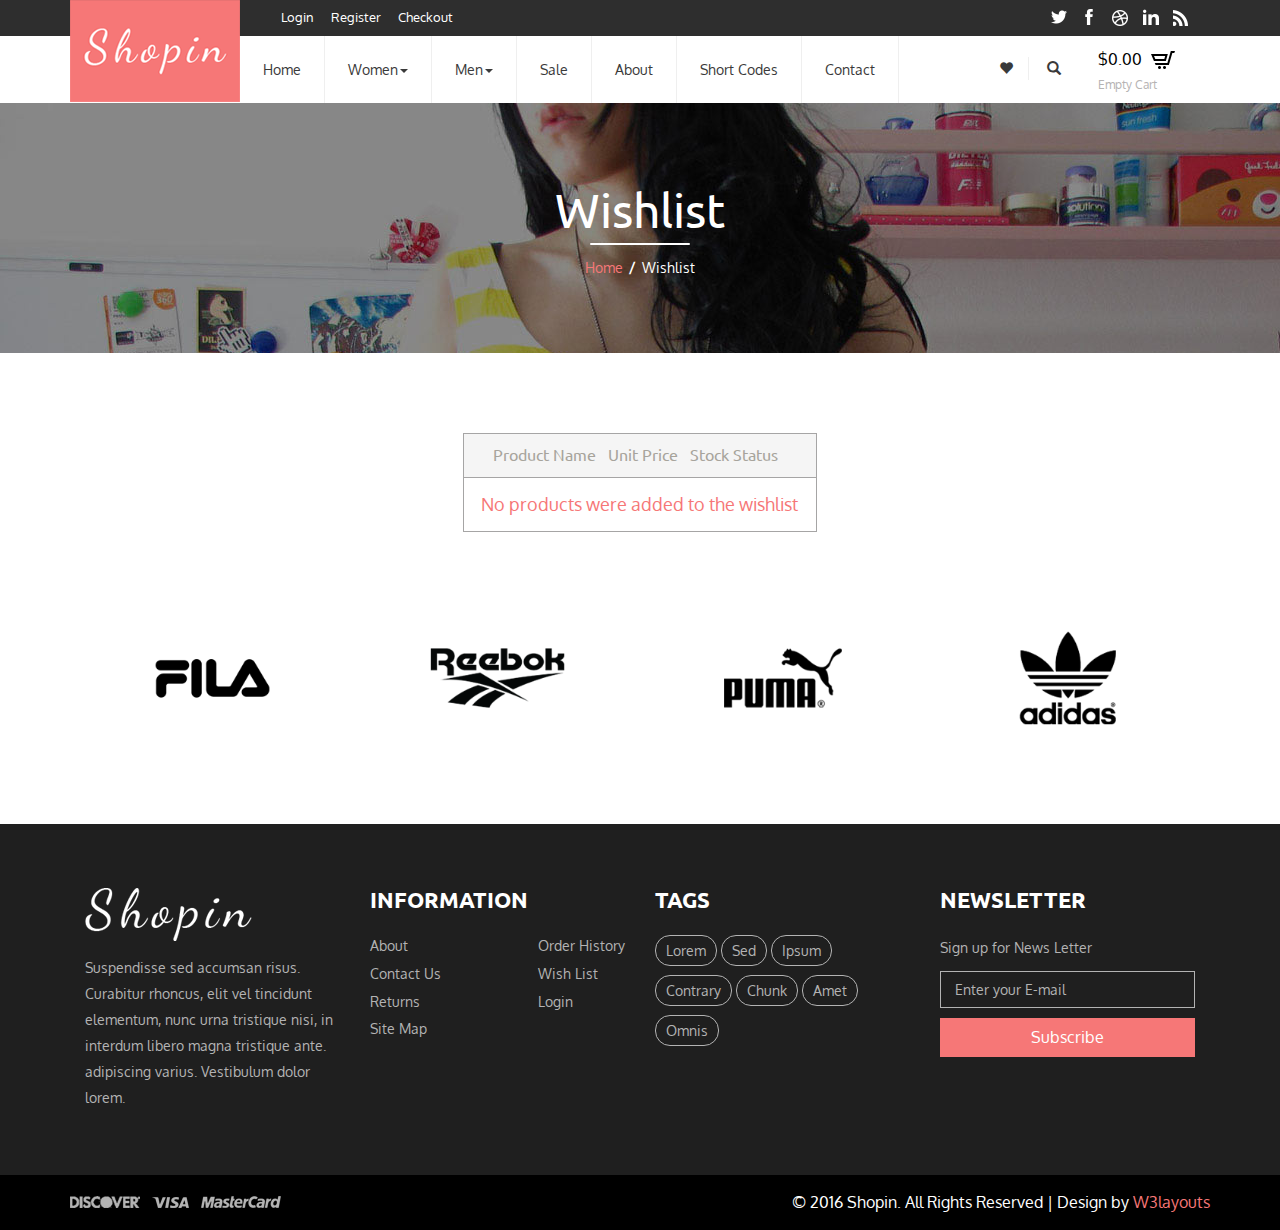
<file: e-shop/wishlist.html>
<!--A Design by W3layouts 
Author: W3layout
Author URL: http://w3layouts.com
License: Creative Commons Attribution 3.0 Unported
License URL: http://creativecommons.org/licenses/by/3.0/
-->
<!DOCTYPE html>
<html>
<head>
<title>Shopin A Ecommerce Category Flat Bootstrap Responsive Website Template | Wishlist :: w3layouts</title>
<link href="css/bootstrap.css" rel="stylesheet" type="text/css" media="all" />
<!-- Custom Theme files -->
<!--theme-style-->
<link href="css/style.css" rel="stylesheet" type="text/css" media="all" />	
<!--//theme-style-->
<meta name="viewport" content="width=device-width, initial-scale=1">
<meta http-equiv="Content-Type" content="text/html; charset=utf-8" />
<meta name="keywords" content="Shopin Responsive web template, Bootstrap Web Templates, Flat Web Templates, AndroId Compatible web template, 
Smartphone Compatible web template, free webdesigns for Nokia, Samsung, LG, SonyEricsson, Motorola web design" />
<script type="application/x-javascript"> addEventListener("load", function() { setTimeout(hideURLbar, 0); }, false); function hideURLbar(){ window.scrollTo(0,1); } </script>
<!--theme-style-->
<link href="css/style4.css" rel="stylesheet" type="text/css" media="all" />	
<!--//theme-style-->
<script src="js/jquery.min.js"></script>
<!--- start-rate---->
<script src="js/jstarbox.js"></script>
	<link rel="stylesheet" href="css/jstarbox.css" type="text/css" media="screen" charset="utf-8" />
		<script type="text/javascript">
			jQuery(function() {
			jQuery('.starbox').each(function() {
				var starbox = jQuery(this);
					starbox.starbox({
					average: starbox.attr('data-start-value'),
					changeable: starbox.hasClass('unchangeable') ? false : starbox.hasClass('clickonce') ? 'once' : true,
					ghosting: starbox.hasClass('ghosting'),
					autoUpdateAverage: starbox.hasClass('autoupdate'),
					buttons: starbox.hasClass('smooth') ? false : starbox.attr('data-button-count') || 5,
					stars: starbox.attr('data-star-count') || 5
					}).bind('starbox-value-changed', function(event, value) {
					if(starbox.hasClass('random')) {
					var val = Math.random();
					starbox.next().text(' '+val);
					return val;
					} 
				})
			});
		});
		</script>
<!---//End-rate---->
</head>
<body>
<!--header-->
<div class="header">
<div class="container">
		<div class="head">
			<div class=" logo">
				<a href="index.php"><img src="images/logo.png" alt=""></a>
			</div>
		</div>
	</div>
	<div class="header-top">
		<div class="container">
		<div class="col-sm-5 col-md-offset-2  header-login">
					<ul >
						<li><a href="login.php">Login</a></li>
						<li><a href="register.php">Register</a></li>
						<li><a href="checkout.php">Checkout</a></li>
					</ul>
				</div>
				
			<div class="col-sm-5 header-social">		
					<ul >
						<li><a href="#"><i></i></a></li>
						<li><a href="#"><i class="ic1"></i></a></li>
						<li><a href="#"><i class="ic2"></i></a></li>
						<li><a href="#"><i class="ic3"></i></a></li>
						<li><a href="#"><i class="ic4"></i></a></li>
					</ul>
					
			</div>
				<div class="clearfix"> </div>
		</div>
		</div>
		
		<div class="container">
		
			<div class="head-top">
			
		 <div class="col-sm-8 col-md-offset-2 h_menu4">
				<nav class="navbar nav_bottom" role="navigation">
 
 <!-- Brand and toggle get grouped for better mobile display -->
  <div class="navbar-header nav_2">
      <button type="button" class="navbar-toggle collapsed navbar-toggle1" data-toggle="collapse" data-target="#bs-megadropdown-tabs">
        <span class="sr-only">Toggle navigation</span>
        <span class="icon-bar"></span>
        <span class="icon-bar"></span>
        <span class="icon-bar"></span>
      </button>
     
   </div> 
   <!-- Collect the nav links, forms, and other content for toggling -->
    <div class="collapse navbar-collapse" id="bs-megadropdown-tabs">
        <ul class="nav navbar-nav nav_1">
            <li><a class="color" href="index.php">Home</a></li>
            <li class="dropdown mega-dropdown active">
			    <a class="color1" href="#" class="dropdown-toggle" data-toggle="dropdown">Women<span class="caret"></span></a>				
				<div class="dropdown-menu ">
                    <div class="menu-top">
						<div class="col1">
							<div class="h_nav">
								<h4>Submenu1</h4>
									<ul>
										<li><a href="product.php">Accessories</a></li>
										<li><a href="product.php">Bags</a></li>
										<li><a href="product.php">Caps & Hats</a></li>
										<li><a href="product.php">Hoodies & Sweatshirts</a></li>
										
									</ul>	
							</div>							
						</div>
						<div class="col1">
							<div class="h_nav">
								<h4>Submenu2</h4>
								<ul>
										<li><a href="product.php">Jackets & Coats</a></li>
										<li><a href="product.php">Jeans</a></li>
										<li><a href="product.php">Jewellery</a></li>
										<li><a href="product.php">Jumpers & Cardigans</a></li>
										<li><a href="product.php">Leather Jackets</a></li>
										<li><a href="product.php">Long Sleeve T-Shirts</a></li>
									</ul>	
							</div>							
						</div>
						<div class="col1">
							<div class="h_nav">
								<h4>Submenu3</h4>
									<ul>
										<li><a href="product.php">Shirts</a></li>
										<li><a href="product.php">Shoes, Boots & Trainers</a></li>
										<li><a href="product.php">Sunglasses</a></li>
										<li><a href="product.php">Sweatpants</a></li>
										<li><a href="product.php">Swimwear</a></li>
										<li><a href="product.php">Trousers & Chinos</a></li>
										
									</ul>	
								
							</div>							
						</div>
						<div class="col1">
							<div class="h_nav">
								<h4>Submenu4</h4>
								<ul>
									<li><a href="product.php">T-Shirts</a></li>
									<li><a href="product.php">Underwear & Socks</a></li>
									<li><a href="product.php">Vests</a></li>
									<li><a href="product.php">Jackets & Coats</a></li>
									<li><a href="product.php">Jeans</a></li>
									<li><a href="product.php">Jewellery</a></li>
								</ul>	
							</div>							
						</div>
						<div class="col1 col5">
						<img src="images/me.png" class="img-responsive" alt="">
						</div>
						<div class="clearfix"></div>
					</div>                  
				</div>				
			</li>
			<li class="dropdown mega-dropdown active">
			    <a class="color2" href="#" class="dropdown-toggle" data-toggle="dropdown">Men<span class="caret"></span></a>				
				<div class="dropdown-menu mega-dropdown-menu">
                    <div class="menu-top">
						<div class="col1">
							<div class="h_nav">
								<h4>Submenu1</h4>
									<ul>
										<li><a href="product.php">Accessories</a></li>
										<li><a href="product.php">Bags</a></li>
										<li><a href="product.php">Caps & Hats</a></li>
										<li><a href="product.php">Hoodies & Sweatshirts</a></li>
										
									</ul>	
							</div>							
						</div>
						<div class="col1">
							<div class="h_nav">
								<h4>Submenu2</h4>
								<ul>
										<li><a href="product.php">Jackets & Coats</a></li>
										<li><a href="product.php">Jeans</a></li>
										<li><a href="product.php">Jewellery</a></li>
										<li><a href="product.php">Jumpers & Cardigans</a></li>
										<li><a href="product.php">Leather Jackets</a></li>
										<li><a href="product.php">Long Sleeve T-Shirts</a></li>
									</ul>	
							</div>							
						</div>
						<div class="col1">
							<div class="h_nav">
								<h4>Submenu3</h4>
								
<ul>
										<li><a href="product.php">Shirts</a></li>
										<li><a href="product.php">Shoes, Boots & Trainers</a></li>
										<li><a href="product.php">Sunglasses</a></li>
										<li><a href="product.php">Sweatpants</a></li>
										<li><a href="product.php">Swimwear</a></li>
										<li><a href="product.php">Trousers & Chinos</a></li>
										
									</ul>	
								
							</div>							
						</div>
						<div class="col1">
							<div class="h_nav">
								<h4>Submenu4</h4>
								<ul>
									<li><a href="product.php">T-Shirts</a></li>
									<li><a href="product.php">Underwear & Socks</a></li>
									<li><a href="product.php">Vests</a></li>
									<li><a href="product.php">Jackets & Coats</a></li>
									<li><a href="product.php">Jeans</a></li>
									<li><a href="product.php">Jewellery</a></li>
								</ul>	
							</div>							
						</div>
						<div class="col1 col5">
						<img src="images/me1.png" class="img-responsive" alt="">
						</div>
						<div class="clearfix"></div>
					</div>                  
				</div>				
			</li>
			<li><a class="color3" href="product.php">Sale</a></li>
			<li><a class="color4" href="404.html">About</a></li>
            <li><a class="color5" href="typo.html">Short Codes</a></li>
            <li ><a class="color6" href="contact.php">Contact</a></li>
        </ul>
     </div><!-- /.navbar-collapse -->

</nav>
			</div>
			<div class="col-sm-2 search-right">
				<ul class="heart">
				<li>
				<a href="wishlist.html" >
				<span class="glyphicon glyphicon-heart" aria-hidden="true"></span>
				</a></li>
				<li><a class="play-icon popup-with-zoom-anim" href="#small-dialog"><i class="glyphicon glyphicon-search"> </i></a></li>
					</ul>
					<div class="cart box_1">
						<a href="checkout.php">
						<h3> <div class="total">
							<span class="simpleCart_total"></span></div>
							<img src="images/cart.png" alt=""/></h3>
						</a>
						<p><a href="javascript:;" class="simpleCart_empty">Empty Cart</a></p>

					</div>
					<div class="clearfix"> </div>
					
						<!----->

						<!---pop-up-box---->					  
			<link href="css/popuo-box.css" rel="stylesheet" type="text/css" media="all"/>
			<script src="js/jquery.magnific-popup.js" type="text/javascript"></script>
			<!---//pop-up-box---->
			<div id="small-dialog" class="mfp-hide">
				<div class="search-top">
					<div class="login-search">
						<input type="submit" value="">
						<input type="text" value="Search.." onfocus="this.value = '';" onblur="if (this.value == '') {this.value = 'Search..';}">		
					</div>
					<p>Shopin</p>
				</div>				
			</div>
		 <script>
			$(document).ready(function() {
			$('.popup-with-zoom-anim').magnificPopup({
			type: 'inline',
			fixedContentPos: false,
			fixedBgPos: true,
			overflowY: 'auto',
			closeBtnInside: true,
			preloader: false,
			midClick: true,
			removalDelay: 300,
			mainClass: 'my-mfp-zoom-in'
			});
																						
			});
		</script>		
						<!----->
			</div>
			<div class="clearfix"></div>
		</div>	
	</div>	
</div>
<!--banner-->
<div class="banner-top">
	<div class="container">
		<h1>Wishlist</h1>
		<em></em>
		<h2><a href="index.php">Home</a><label>/</label>Wishlist</a></h2>
	</div>
</div>
<!--login-->
	<div class="container">
		<div class="wishlist">
			<h6><a href="#">Product Name</a>	<a href="#">Unit Price</a>	<a href="#">Stock Status</a></h6>	
			<p>No products were added to the wishlist</p>
		</div>
	</div>
<!--//login-->
<!--brand-->
		<div class="container">
			<div class="brand">
				<div class="col-md-3 brand-grid">
					<img src="images/ic.png" class="img-responsive" alt="">
				</div>
				<div class="col-md-3 brand-grid">
					<img src="images/ic1.png" class="img-responsive" alt="">
				</div>
				<div class="col-md-3 brand-grid">
					<img src="images/ic2.png" class="img-responsive" alt="">
				</div>
				<div class="col-md-3 brand-grid">
					<img src="images/ic3.png" class="img-responsive" alt="">
				</div>
				<div class="clearfix"></div>
			</div>
			</div>
			<!--//brand-->
			</div>
			
		</div>
	<!--//content-->
	<!--//footer-->
	<div class="footer">
	<div class="footer-middle">
				<div class="container">
					<div class="col-md-3 footer-middle-in">
						<a href="index.php"><img src="images/log.png" alt=""></a>
						<p>Suspendisse sed accumsan risus. Curabitur rhoncus, elit vel tincidunt elementum, nunc urna tristique nisi, in interdum libero magna tristique ante. adipiscing varius. Vestibulum dolor lorem.</p>
					</div>
					
					<div class="col-md-3 footer-middle-in">
						<h6>Information</h6>
						<ul class=" in">
							<li><a href="404.html">About</a></li>
							<li><a href="contact.php">Contact Us</a></li>
							<li><a href="#">Returns</a></li>
							<li><a href="contact.php">Site Map</a></li>
						</ul>
						<ul class="in in1">
							<li><a href="#">Order History</a></li>
							<li><a href="wishlist.html">Wish List</a></li>
							<li><a href="login.php">Login</a></li>
						</ul>
						<div class="clearfix"></div>
					</div>
					<div class="col-md-3 footer-middle-in">
						<h6>Tags</h6>
						<ul class="tag-in">
							<li><a href="#">Lorem</a></li>
							<li><a href="#">Sed</a></li>
							<li><a href="#">Ipsum</a></li>
							<li><a href="#">Contrary</a></li>
							<li><a href="#">Chunk</a></li>
							<li><a href="#">Amet</a></li>
							<li><a href="#">Omnis</a></li>
						</ul>
					</div>
					<div class="col-md-3 footer-middle-in">
						<h6>Newsletter</h6>
						<span>Sign up for News Letter</span>
							<form>
								<input type="text" value="Enter your E-mail" onfocus="this.value='';" onblur="if (this.value == '') {this.value ='Enter your E-mail';}">
								<input type="submit" value="Subscribe">	
							</form>
					</div>
					<div class="clearfix"> </div>
				</div>
			</div>
			<div class="footer-bottom">
				<div class="container">
					<ul class="footer-bottom-top">
						<li><a href="#"><img src="images/f1.png" class="img-responsive" alt=""></a></li>
						<li><a href="#"><img src="images/f2.png" class="img-responsive" alt=""></a></li>
						<li><a href="#"><img src="images/f3.png" class="img-responsive" alt=""></a></li>
					</ul>
					<p class="footer-class">&copy; 2016 Shopin. All Rights Reserved | Design by  <a href="http://w3layouts.com/" target="_blank">W3layouts</a> </p>
					<div class="clearfix"> </div>
				</div>
			</div>
		</div>
		<!--//footer-->
	<!-- jQuery (necessary for Bootstrap's JavaScript plugins) -->

	<script src="js/simpleCart.min.js"> </script>
<!-- slide -->
<script src="js/bootstrap.min.js"></script>
 
</body>
</html>
</file>
<file: e-shop/css/style.css>
/*Author: W3layouts
Author URL: http://w3layouts.com
License: Creative Commons Attribution 3.0 Unported
License URL: http://creativecommons.org/licenses/by/3.0/
--*/
@font-face {
    font-family: 'Oxygen-Bold';
    src:url(../fonts/Oxygen-Bold.ttf) format('truetype');
}
@font-face {
    font-family: 'Ubuntu-Regular';
    src:url(../fonts/Ubuntu-Regular.ttf) format('truetype');
}
@font-face {
    font-family: 'Ubuntu-Bold';
    src:url(../fonts/Ubuntu-Bold.ttf) format('truetype');
}
@font-face{
	font-family:'Oxygen-Regular';
	src:url(../fonts/Oxygen-Regular.ttf) format('truetype');
}
html,body{
	background:#fff;
	font-size: 100%;
	font-family:'Oxygen-Regular';
	 
}
body a{
	transition: 0.5s all;
	-webkit-transition: 0.5s all;
	-o-transition: 0.5s all;
	-moz-transition: 0.5s all;
	-ms-transition: 0.5s all;
}
 ul{
	padding: 0;
	margin: 0;
}
h1,h2,h3,h4,h5,h6,label,p{
	margin:0;	
}
/*--header--*/
.head{
	position:relative;
}
.logo {
    text-align: center;
    position: absolute;
    top: 0;
}
.header-social{
	text-align: right;
}
.header-login ul li,.header-social ul li{
	display:inline-block;
}
.header-login ul li a{
	display:inline-block;
	text-decoration:none;
	color:#fff;
	font-size:0.8em;
	margin: 0 0.5em;
}
.header-login ul li a:hover {
    color: #F67777;
}
.header-top {
    background-color: #2E2E2E;
	padding: 0.3em 0;
}
.header-social ul li a i{
	width: 17px;
    height: 17px;
    display: block;
    background: url(../images/img-sprite.png)no-repeat -14px -14px ;
	margin:0 0.3em;
}
.header-social ul li a i.ic1{
    background-position:  -55px -12px ;
}
.header-social ul li a i.ic2{
    background-position: -101px -12px ;
}
.header-social ul li a i.ic3{	
   background-position:-150px -12px ;
}
.header-social ul li a i.ic4{	
   background-position:-199px -13px ;
}
.header-social ul li a i:hover{
    background:url(../images/img-sprite.png)no-repeat -14px -52px ;
}
.header-social ul li a i.ic1:hover{
    background-position:  -55px -50px ;
}
.header-social ul li a i.ic2:hover{
    background-position: -101px -50px ;
}
.header-social ul li a i.ic3:hover{	
   background-position:-150px -50px ;
}
.header-social ul li a i.ic4:hover{	
   background-position:-199px -52px ;
}
.header-social ul{
	margin-top: 4px;
}
ul.nav_1 li a {
    font-size: 0.9em;
    color: #3A3A3A;
	padding: 1.6em;
}
ul.nav_1 li {
    border-right:1px solid #EFEFEF;
}
.navbar {
    margin-bottom: 0px;
	border:none;
	
}
div#bs-megadropdown-tabs {
    padding: 0;
}
.h_menu4 {
    margin-left: 13.6%;
}
.nav > li > a:hover, .nav > li > a:focus {
    background-color: #f67777;
    color: #fff;
}
.nav .open > a, .nav .open > a:hover, .nav .open > a:focus {
  background-color: #f67777;
    color: #fff;
}
.col1 {
    float: left;
    width: 20%;
}
.menu-top {
    width: 850px;
	padding: 1em;
}
.col1 ul li{
	list-style:none;
	    border-right: none;
}
.col1 ul li a{
	padding: 6px 0px;
    display: block;
}
.col1 h4{
	font-size: 1.5em;
    color: #000;
    margin-bottom: 0.5em;
    font-family: 'Ubuntu-Regular';
}
/*--cart--*/
.itemContainer{
	width:100%;
	float:left;
}
.itemContainer div{
	float:left;
	margin: 5px 20px 5px 20px ;
}
.itemContainer a{
	text-decoration:none;
}
.cartHeaders{
	width:100%;
	float:left;
}
.cartHeaders div{
	float:left;
	margin: 5px 20px 5px 20px ;
}
.item_add {
  color: #000;
  border:none;
}	
a.item_add {
 text-decoration: none;
}		
.grid_1 img{
	margin-bottom:1em;
}
.box_1 h3{
  color: #000;
  font-size: 1em;
}
.box_1 h3 img{
	margin-left: 5px;
}
.box_1 p a{
  color: #B5B3B3;
  font-size: 0.77em;
}
.total {
  display: inline-block;
}
.cart.box_1{
	float: right;
	margin-top: 2px;
}

.heart{
	float:left;
	margin-top: 0.7em;
}
.heart li{
	display:inline-block;
	border-right: 1px solid #EFEFEF;
}
.heart li  a{
	font-size: 0.9em;
    color: #3A3A3A;
	margin:0 1em;
    outline: none;	
}
.heart li:last-child {
	border-right: none;
}
.heart span{
	
}
.cart{
	float:right;
}
.search-right {
    padding: 0.6em 0 0;
}
/*--//header--*/
/*--banner--*/
.banner{
	width: 100%;
    height: 700px;
    display: block;
    background: no-repeat center / cover;
	overflow-x:hidden;
}
.no-cssanimations .rw-wrapper .rw-sentence span:first-child{
	opacity: 1;
}
/*--//banner--*/
/*--content--*/
.content-top {
    padding: 5em 0;
}
.col-1 img{
}
.col-2 {
    padding-top: 1em;
}
.col-2 span{
	font-size: 1.4em;
    color: #F67777;
    line-height: 1.8em;
    text-transform: uppercase;
    letter-spacing: 5px;
    font-family: 'Ubuntu-Bold';
}
.col-2 h2{
	font-size: 2.5em;
    line-height: 1.8em;
    font-family: 'Oxygen-Bold';
}
.col-2 h2 a{
	text-decoration:none;
    color: #000000;
}
.col-2 h2 a:hover{
    color: #f67777;
}
.col-2 p{
	font-size: 0.9em;
    color: #B3B3B3;
	line-height:1.8em;
	margin:0 0 1.5em;
}
 a.buy-now{
	    font-size: 0.9em;
    color: #F67777;
    text-decoration: none;
    border-bottom: 2px solid #F67777;
    padding: 0 0 0.5em;
    display: inline-block;
}
a.buy-now:hover{
    color: #000;
    border-bottom: 2px solid #000;
}
.col-3{
	position:relative;
	margin-bottom:1.5em;
}
.col-3:last-child{
	margin-bottom:0em;
}
.col-pic{
	position:absolute;
	top:0;
	background:rgba(0, 0, 0, 0.59);
	width:100%;
	height:100%;
	text-align:center;
	padding-top: 6.5em;
}
.col-pic p{
	color:#fff;
	font-size:1.1em;
	text-transform:uppercase;
	font-family: 'Oxygen-Bold';
}
.col-pic h5{
	color:#F67777;
	font-size:2em;
	text-transform:uppercase;
	font-family: 'Ubuntu-Bold';
}
.col-pic label{
	width:100px;
	height:2px;
	display:block;
	background:#fff;
	border-radius:10px;
	margin: 0.5em auto;
}
/*--content-middle--*/
.content-mid h3{
	font-size: 2.5em;
    color: #000000;
    line-height: 1.8em;
    font-family: 'Ubuntu-Regular';
	text-align:center;
}

 label.line{
	width:200px;
	height:2px;
	display:block;
	background:#F67777;
	border-radius:10px;
	margin: 0.2em auto;
}
.block {
    float: right;
}
 .mid-1 span{
	font-size: 0.9em;
    color: #F67777;
    line-height: 1.8em;
    font-family: 'Ubuntu-Bold';
}
/*----*/
/*-----------------------------------------------------------------------------------*/
/*	Stroke
/*-----------------------------------------------------------------------------------*/
.b-link-stroke{
	position:relative;
	display:inline-block;
	vertical-align:top;
	font-weight: 300;
	overflow:hidden;
	margin-bottom: 5px;
}
.b-link-stroke .b-wrapper{
	position:absolute;
	width:100%;
	height:100%;
	top:0em;
	left:0;
	text-align:center;
	color:#ffffff;
	padding-top:10em;
}
.b-link-stroke .b-wrapper:hover{
	background:rgba(217, 84, 89, 0.58);
}
.b-link-stroke .b-wrapper1{
	position:absolute;
	width:100%;
	height:100%;
	top:0em;
	left:0;
	text-align:center;
	color:#ffffff;
	padding-top: 7em;
}
.b-link-stroke .b-wrapper1:hover{
	background:rgba(8, 8, 8, 0.64);
	
}
.b-link-stroke .b-wrapper2{
	position:absolute;
	width:100%;
	height:100%;
	top:0em;
	left:0;
	text-align:center;
	color:#ffffff;
	padding-top:15em;
}
.b-wrapper1.long-img {
    padding-top: 15em;
}
.b-link-stroke .b-top-line{
	position:absolute;
	top:-100%;
	left:0;
	width:50%;
	height:100%;
	background:rgba(248, 69, 69, 0.59);
}
.b-link-stroke .b-bottom-line{
	position:absolute;
	bottom:-100%;
	right:0;
	width:50%;
	height:100%;
	background:rgba(248, 69, 69, 0.59);
}
.b-link-stroke .b-top-line, .b-link-stroke .b-bottom-line{
	transition:all 0.5s;
	-moz-transition:all 0.5s;
	-ms-transition:all 0.5s;
	-o-transition:all 0.5s;
	-webkit-transition:all 0.5s;
} 
.b-link-stroke:hover .b-top-line{
	top:0;
}
.b-link-stroke:hover .b-bottom-line{
	bottom:0;
}
/*-----------------------------------------------------------------------------------*/
/*	Animation effects
/*-----------------------------------------------------------------------------------*/
.b-animate-go{
	text-decoration:none;
}
.b-animate{
	transition:all 0.5s;
	-moz-transition:all 0.5s;
	-ms-transition:all 0.5s;
	-o-transition:all 0.5s;
	-webkit-transition:all 0.5s;
	visibility:hidden; /* lt-ie9 */
}
/* lt-ie9 */
.b-animate-go:hover .b-animate{
	visibility:visible;
}
.b-from-left{
	position:relative;
	left:-100%;
	    color: #F67777;
    font-size: 2em;
    text-transform: uppercase;
    font-family: 'Ubuntu-Bold';
}
.b-animate-go:hover .b-from-left{
	left:0;
}
.b-from-right{
	position:relative;
	right:-100%;
	    color: #fff;
    font-size: 1.1em;
    text-transform: uppercase;
    font-family: 'Oxygen-Bold';
}
.b-animate-go:hover .b-from-right{
	right:0;
}
 label.b-from-right {
    width: 100px;
    height: 2px;
    display: block;
    background: #fff;
    border-radius: 10px;
    margin: 0.5em auto;
}

.b-scale{
	position:relative;
	transform:scale(0);
	-moz-transform:scale(0);
	-ms-transform:scale(0);
	-o-transform:scale(0);
	-webkit-transform:scale(0);
}
.b-animate-go:hover .b-scale, h1{
	transform:scale(1);
	-moz-transform:scale(1);
	-ms-transform:scale(1);
	-o-transform:scale(1);
	-webkit-transform:scale(1);
}
/*----*/
.women-top {
    float: left;
}
.img {
    float: right;
}
/*----*/
.mid-1 h6 {
    font-size: 1.2em;
    font-family: 'Ubuntu-Regular';
}
.mid-1 h6 a {
    color: #000000;
    text-decoration:none;
}
.mid-1 h6 a:hover {
    color: #F67777;
}
.mid-2 p{
	float:left;
	font-size:0.9em;
	color:#B4B4B4;
}
.mid-2 p em{
	font-style:normal;
}
.mid-2 p label{
	text-decoration: line-through;
	font-weight:400;
	margin-right:6px;
}
.mid-2 {
    padding-top: 1em;
}
.mid-1 {
    padding-top: 1em;
}
.mid-pop{
	position:relative;
	border: 1px solid #EFECEC;
    padding: 10px;
}
.zoom-icon {
	    position: absolute;
    opacity: 0;
    filter: alpha(opacity=0);
    -ms-filter: "progid:DXImageTransform.Microsoft.Alpha(opacity=0)";
    display: block;
    left: 0;
    top: -152px;
    width: 290px;
    height: 219px;
	text-align:center;
    cursor: pointer;
    transition: all .2s ease-in-out;
    -webkit-transition: all .2s ease-in-out;
    -moz-transition: all .2s ease-in-out;
    -o-transition: all .2s ease-in-out;
}
.zoom-icon .icon{
	width: 50px;
    height: 50px;
    display: inline-block;
    background: #f67777;
	color:#fff;
	font-size:1.3em;
    margin: 0 0.3em;
	line-height: 2.5em;
}
.zoom-icon .glyphicon-menu-right{
    background:#fff;
	color: #f67777;
}
.mid-pop .zoom-icon {
	top: 0px;
	width: 100%;
	height: 182px;
}
.mid-pop .pro-img:hover .zoom-icon {
    top: 33%;
    opacity: 1;
    filter: alpha(opacity=99);
    -ms-filter: "progid:DXImageTransform.Microsoft.Alpha(opacity=99)";
}
.mid-popular {
    padding-top: 2em;
}
.brand {
    padding: 5em 0;
}
.banner-top{
	text-align:center;
	width: 100%;
    height: 250px;
    display: block;
    background: url(../images/back.jpg)no-repeat ;
	padding:5em 0;
}
.banner-top h1{
	font-size:3em;
	color:#fff;
	font-family: 'Ubuntu-Regular';
}
.banner-top h2{
	font-size:0.9em;
	color:#fff;
	margin-top:1em;
}
.banner-top h2 a{
	color:#f67777;
}
.banner-top h2 label{
	margin:0 0.4em;
}
.banner-top em {
    width: 100px;
    height: 2px;
    display: block;
    background: #fff;
    border-radius: 10px;
    margin: 0.5em auto;
}
/*--typo-single--*/

.thumb-image > img { width: 100%; }
/*--single--*/
.single-para h1{
	font-size:1.5em;
	color:#52D0C4;
	line-height:1.5em;
	  font-family: 'OleoScript-Regular';
}
label.add-to{
	display:block;
	font-size: 2em;
	color: #000;
}
.single-para p{
	font-size:0.9em;
	color:#B2B2B2;
	line-height:1.8em;
}
a.cart{
  padding: 0.3em 0.7em;
  color: #FFF;
  background: #52D0C4;
  margin: 1.5em 0 0;
  font-size: 1em;
  display:inline-block;
  line-height: 1.6em;
  text-align: center;
  text-decoration:none;
}
a.cart:hover{
	background: #000;
}
/*----*/
.star-on {
  padding: 1em 0;
}
.star-on ul {
  float:left;
}

.star-on ul li{
	display: inline-block;
}
.star-on ul li i{
	color:#000;
}
.review{
	float:left;
	  padding: 0 1em;
}
.star-on a{
	text-decoration:none;
	font-size:1em;
	color:#52D0C4;
}
.star-on a:hover{
	color:#000;
}
.single-bottom h4{
	color:#000;
	font-size:1.5em;
	padding:0.5em;
	border-bottom:1px solid #fa7455	;
}
.single {
  padding: 5em 0 0;
}
.available h6{
	color:#52D0C4;
	font-size:1.4em;
	padding: 0 0 1em;
}
.available ul li{
	display:inline-block;
	padding:0 0.5em 0 0;
	color:#4c4c4c;
	font-size:0.9em;
}
.available ul li select {
  outline: none;
  padding: 3px;
}
.available {
  padding: 2em 0 1em;
}
/*--products--*/
.product-bottom {
    padding-top: 2em;
}
h4.cate {
    font-family: 'Ubuntu-Regular';
    font-size: 1.7em;
    color:#F67777;
}

ul.kid-menu{
	display: block !important;
}
.menu-drop {
	width: auto;
	height: auto;
	padding: 0;
	list-style: none;
	margin: 0.5em 0;	
}
.menu-drop > li > a {
	width: 100%;
  margin: 0.3em 0;
	display:inline-block;
	position: relative;
	color: #000;
	font-size: 0.9em;
	text-decoration:none;
	    font-family: 'Oxygen-Bold';
}
.menu-drop > li > a:hover{
	color:#f67777;
}
.menu-drop ul li a {	
	width: 100%;
	display: inline-block;
	position: relative;
	font-size:0.8em;
	margin:0.3em 0;
	color:#C7C7C7;
	text-decoration:none;
	text-indent: 1.2em;
}
.menu-drop ul li a:hover{
	color:#B2B2B2;
}
ul.kid-menu li,ul.cute li{
	list-style: none;	
}
.product {
    padding: 3em 0 0;
}
.item-grid1 {
    padding-bottom: 2em;
}
.item-grid1:nth-child(7) ,.item-grid1:nth-child(8),.item-grid1:nth-child(9){
    padding-bottom: 0em;
}
/*--single--*/
.span_2_of_a1 h3 {
	color: #000;
    text-transform: uppercase;
    font-size: 1.8em;
    font-family: 'Ubuntu-Bold';
}
p.in-para{
color: #B3B3B3;
    font-size: 0.9em;
    line-height: 2em;
    margin: 1em 0 ;
	border-bottom: 1px solid #f0f0f0;
    border-top: 3px double #f0f0f0;
	padding:1em 0;
}
.price_single {
	border-bottom: 1px solid #f0f0f0;
    padding-bottom: 1em;
}
span.reducedfrom {
	    color: #F67777;
    font-size: 1.5em;
    font-family: 'Ubuntu-Bold';
    float: left;
}
.price_single a {
	color: #999;
	font-size: 13px;
	float:right;
	margin-top: 0.7em;
}
h4.quick {
	color: #000;
	font-size:1.2em;
	text-transform: uppercase;
	font-family: 'Ubuntu-Regular';
	margin-top: 1em;
}
p.quick_desc {
	color:#B3B3B3;
	font-size:0.9em;
	line-height: 2em;
	margin: 1em 0 2em;
}
span.actual {
	color:#F67777;
	font-size: 1em;
	margin-right: 5%;
}
.add-to{
	float:right;
	margin-top: 1.6em;
}
/*--quantity-starts--*/
.quantity{
	margin: 1.5em 0;
	float:left;
}
 .value-minus,
.value-plus{
    height: 40px;
    line-height: 24px;
    width: 40px;
    margin-right: 3px;
    display: inline-block;
    cursor: pointer;
    position: relative;
    font-size: 18px;
    color: #fff;
    text-align: center;
    -webkit-user-select: none;
    -moz-user-select: none;
	border:1px solid #b2b2b2;
	    vertical-align: bottom;
}
.quantity-select .entry.value-minus:before,
.quantity-select .entry.value-plus:before{
	content: ""; 
	width: 13px;
	height: 2px; 
	background: #000;
	left: 50%;
	margin-left: -7px; 
	top: 50%;
	margin-top: -0.5px;
	position: absolute;
}
.quantity-select .entry.value-plus:after{
	content: "";
	height: 13px;
	width: 2px; 
	background: #000;
	left: 50%; 
	margin-left: -1.4px;
    top: 50%;
    margin-top: -6.2px;
	position: absolute;
}
.value  {
    cursor: default;
    width: 40px;
	height:40px;
    padding: 8px 0px;
    color: #A9A9A9;
    line-height: 24px;
    border: 1px solid #E5E5E5;
    background-color: #E5E5E5;
    text-align: center;
    display: inline-block;
	margin-right: 3px;
}
.quantity-select .entry.value-minus:hover,
 .quantity-select .entry.value-plus:hover{
	background: #E5E5E5;
}

.quantity-select .entry.value-minus{
    margin-left: 0;
}
/*--quantity-end--*/
/* Skew Backward */
.hvr-skew-backward {
  display: inline-block;
  vertical-align: middle;
  -webkit-transform: translateZ(0);
  transform: translateZ(0);
  -webkit-backface-visibility: hidden;
  backface-visibility: hidden;
  -moz-osx-font-smoothing: grayscale;
  -webkit-transition-duration: 0.3s;
  transition-duration: 0.3s;
  -webkit-transition-property: transform;
  transition-property: transform;
  -webkit-transform-origin: 0 100%;
  transform-origin: 0 100%;
  background-color: #F67777;
   color: #fff;
   padding: 0.5em 1em;
   font-size:1em;
}
.hvr-skew-backward:hover, .hvr-skew-backward:focus, .hvr-skew-backward:active {
	-webkit-transform: skew(10deg);
	transform: skew(10deg);
	color:#fff;
	background:#FF6C6C;
    text-decoration:none;
}

ul.product-qty {
	padding: 0;
	list-style: none;
}
.product-qty span {
	color: #000;
	font-size:1.2em;
	padding-bottom: 0.5em;
	display: block;
	text-transform: uppercase;
	font-family: 'Ubuntu-Regular';
}
.product-qty select {
	border: 1px solid #eee;
	padding: 0.5em;
	font-size: 1em;
	outline: none;
}
.product-qty option {
	border: 1px solid #EEE;
}
.wish-list {
	padding: 15px 0;
	border-bottom: 1px solid #f0f0f0;
	border-top: 1px solid #f0f0f0;
}
.wish-list ul{
	padding:0;
	list-style:none;
}
.wish-list li {
	display: inline-block;
	margin-right: 45px;
}

.wish-list li a {
	color:#F67777;
	font-size: 0.85em;
	text-decoration: underline;
}
.wish-list li a span {
	padding-right:10px;
}
.wish-list li a:hover{
	text-decoration:none;
}
.quantity_box {
	float: left;
    margin-right: 3em;
}
.size-top {
    margin: 2em 0;
}
/*----*/
.tab-head {
    padding: 3em 0 0;
}
.tabs li a {
    padding: 1em;
    font-size: 0.9em;
    color: #B3B3B3;
    border-bottom: 1px solid #EDEDED;
}
.tabs  li a:hover,.tabs  li.active a{
	background:#F67777 !important;
	color:#fff;
}
.tab-content {
    padding-left: 0px;
}
.facts p {
    color: #B3B3B3;
    font-size: 0.9em;
    line-height: 2em;
    padding: 0 0 1em;
}
.facts ul li {
    list-style: none;
    color: #B3B3B3;
    font-size: 0.9em;
    padding: 0.3em 0;
}
.facts ul li span{
    padding-right: 0.5em;
}
nav.nav-sidebar {
    float: left;
    width: 30%;
	border-top: 1px solid #EDEDED;
	border-left: 1px solid #EDEDED;
}
.one{
	float:right;
    width: 70%;
	 border: 1px solid #EDEDED;
	 padding:1em;
}
.product-at{
	padding-top:0;
}
/*--login--*/
.login{
	padding:5em 0 0;
}
.login-bottom h2{
	font-size: 1.4em;
	color:#000;
	 padding: 0em 0.9em 1em;
}
.login-mail{
	border: 1px solid #E9E9E9;
	margin-bottom: 2em;
	padding: 0.5em 1em;
}
.login-mail i{
	color: #F67777;
    font-size: 1em;
}
.login-mail input[type="text"],.login-mail input[type="password"]{
	border: none;
	outline:none;
	font-size: 0.9em;
    color: #999;
    width: 95%;
}
.login-do input[type="submit"]{
	border: none;
    outline: none;
    font-size: 1em;
    -webkit-appearance: none;
    cursor: pointer;
    background: none;	
}
.login-do label{
	font-weight:400;
}

.checkbox1 {
	margin-bottom: 4px;
	padding-left: 27px;
	font-size: 1.2em;
	line-height: 27px;
	cursor: pointer;
	position: relative;
	font-weight: 400;
	color:#000;
}
.checkbox1:last-child {
	margin-bottom: 0;
}
.news-letter {
	color: #555;
	font-size: 0.8em;
	margin-bottom: 1em;
	display: block;
	transition: 0.5s all;
	-webkit-transition: 0.5s all;
	-moz-transition: 0.5s all;
	-o-transition: 0.5s all;
	clear: both;
}
.checkbox1 i {
	position: absolute;
	bottom: 5px;
	left: 0;
	display: block;
	width:20px;
	height:20px;
	outline: none;
	border: 2px solid #E1DFDF;
}
.checkbox1 input + i:after {
	content: '';
	background: url("../images/tick1.png") no-repeat 1px 2px;
	top: -1px;
	left: -1px;
	width: 15px;
	height: 15px;
	font: normal 12px/16px FontAwesome;
	text-align: center;
}
.checkbox1 input + i:after {
	position: absolute;
	opacity: 0;
	transition: opacity 0.1s;
	-o-transition: opacity 0.1s;
	-ms-transition: opacity 0.1s;
	-moz-transition: opacity 0.1s;
	-webkit-transition: opacity 0.1s;
}
.checkbox1 input {
	position: absolute;
	left: -9999px;
}
.checkbox1 input:checked + i:after {
	opacity: 1;
}
.news-letter:hover {
	color:#00BFF0;
}
.login-right h3{
	font-size: 1.5em;
    color: #000000;
    font-family: 'Ubuntu-Regular';
}
.login-right p {
    font-size: 0.9em;
    color: #B3B3B3;
    line-height: 1.8em;
    margin: 1em 0 ;
}
.produced {
    text-align: center;
}
/*--contact--*/
.contact-form {
    padding: 5em 0 ;
}
.contact-top h3{
	font-size: 1.5em;
	color:#000;
	line-height:1.4em;
    font-family: 'Ubuntu-Regular';
}
.contact-top div{
	padding:0.5em 0;
}
.contact-top div input[type="text"], .contact-top div textarea {
	width: 100%;
	padding: 0.7em;
	margin:0.4em 0 0;
	background: none;
	outline: none;
	border: 1px solid #F3EFEF;
	-webkit-appearance: none;
}
.contact-top div textarea{
	height:160px;
	resize:none;
}
.contact-top div span{
	color:#000;
	font-size: 0.9em;
}
.contact-top label{
	font-weight:400;
	cursor:pointer;
}
.contact-top input[type="submit"]{
	border:none;
	outline:none;
	background:none;	
}
.contact-top-in p{
	font-size: 1em;
	color: #494949;
	line-height: 1.6em;
	padding: 0.5em 0 1em;
}
.map iframe {
  width: 100%;
  min-height: 450px;
  border: none;
}
.contact-left h3{
    font-size: 1.5em;
	color:#000;
	line-height:1.4em;
    font-family: 'Ubuntu-Regular';
}
.contact-left p {
    font-size: 0.9em;
    color: #B3B3B3;
    line-height: 1.8em;
    margin:1em 0 0;
}
.address-grid i{
	color:#F67777;
	font-size:1em;
	float: left;
	margin: 0 5% 0 0;
	display: inline-block;
	line-height: 2em;
}
.address1{
	float: left;
}
.address-grid {
    padding: 1em 0;
}
.address1 h3{
	font-size: 1.2em;
	color:#000;
	line-height:1.4em;
    font-family: 'Ubuntu-Regular';
}
.address1 p{
	margin: 0;
}
.address1 p a{
	text-decoration:none;
	color: #7c7c7c;
}
.address1 p a:hover{
	color:#F67777;
}
.address-more h4{
	color:#000;
	font-size:2em;
	margin: 0 15px 0.7em;
}
.address {
  padding: 2em 0 0;
}
/*--404--*/
.four{
	padding:5em 0;
	text-align:center;
}
.four h3{
	font-size: 7em;
    color: #F67777;
    font-family: 'Ubuntu-Regular';
}
.four p{
	font-size: 0.9em;
    color: #B3B3B3;
    line-height: 1.8em;
    margin: 0 0 1.5em;
}
/*--checkout--*/
.check-out{
	padding:5em 0em 0;
}
table{
	width:100%;
	  margin: 0em 0 2em;
}
th{
	color: #000000;
    font-size: 1.4em;
    font-weight: 400;
    font-family: 'Ubuntu-Regular';
}
th, td {
    padding: 10px;
}
td{
	color:#b2b2b2;
  font-size: 1em;
}
a.at-in {
  float: left;
    width: 20%;
}
.sed {
    float: right;
	width: 74%;
}
.sed h5{
  	font-size: 1.1em;
	font-family: 'Ubuntu-Regular';
}
.sed h5 a{
    color: #F67777;
  	text-decoration:none;
}
.sed h5 a:hover{
    color: #000;
}
.sed p{
    color:#b2b2b2;
	font-size:0.8em;
	line-height:1.8em;
	padding:1em 0 0;
}
.table-responsive {
    border: none;
}
.ring-in{
	width:45%;
}

.ring-in{
  position: relative;
}
.close1, .close2, .close3 {
  background: url('../images/close.png') no-repeat 0px 0px ;
  cursor: pointer;
  width: 28px;
  height: 28px;
  position: absolute;
  right: 5px;
  bottom: 10px;
  -webkit-transition: color 0.2s ease-in-out;
  -moz-transition: color 0.2s ease-in-out;
  -o-transition: color 0.2s ease-in-out;
  transition: color 0.2s ease-in-out;
}
/*--//checkout--*/
/*--wish--*/
.wishlist {
  width: 31%;
  margin: 5em auto 0;
  border:1px solid #A6A5A5;
  text-align:center;
}
.wishlist h6{
	font-size: 1em;
    background: #F5F5F5;
    border-bottom: 1px solid #A6A5A5;
    padding: 0.8em;
    font-family: 'Ubuntu-Regular';
}
.wishlist h6 a{
	text-decoration:none;
	color:#a7a49c;
	padding: 0 0.5em 0 0;
}
.wishlist p{
	font-size:1.1em;
	color:#F67777;
	padding:0.8em 0 ;
}
/*--footer--*/
.footer-middle{
	background:#1F1F1F;
	padding:4em 0;
}
.footer-middle-in h6{
	font-size: 1.4em;
    color: #fff;
    font-family: 'Ubuntu-Bold';
	margin-bottom: 1em;
    text-transform: uppercase;
}
.footer-middle-in  p{
    font-size: 0.9em;
    color: #B3B3B3;
    line-height: 1.8em;
    margin-top: 1em;	
}
.footer-middle-in  span{
    font-size: 0.9em;
    color: #B3B3B3;
    line-height: 1.8em;	
}
.in{
	float:left;
}
.in1{
	float:right;
}
ul.in li{
	list-style:none;
}
ul.in li a{
	color:#B3B3B3;
	font-size:0.9em;
	text-decoration:none;
	padding:0 0 0.5em ;
	display:block;	 
}
ul.in li a:hover{
	color:#F67777;
}
ul.tag-in li{
	display:inline-block;
}
ul.tag-in li a{
	color:#B3B3B3;
	font-size: 0.9em;
    text-decoration: none;
    padding: 0.3em 0.7em;
    border: 1px solid #B3B3B3;
    display: block;
    margin-bottom: 0.6em;
    border-radius: 15px;	
}
ul.tag-in li a:hover{
	color:#F67777;
    border: 1px solid #F67777;	
}
.footer-class a:hover{
	color:#fff;
}
.footer-middle-in input[type="text"] {
    width: 100%;
    padding: 0.5em 1em;
    margin: 0.7em 0;
    background: none;
    outline: none;
    border: 1px solid #B3B3B3;
    -webkit-appearance: none;
    font-size: 0.9em;
    color: #B3B3B3;
}
.footer-middle-in input[type="submit"] {
    width: 100%;
    font-size: 1em;
    background: #F67777;
    padding: 0.5em 1em;
    text-align: center;
    color: #fff;
    border: none;
    outline: none;
    -webkit-appearance: none;
	transition: 0.5s all;
	-webkit-transition: 0.5s all;
	-o-transition: 0.5s all;
	-moz-transition: 0.5s all;
	-ms-transition: 0.5s all;
}
.footer-middle-in input[type="submit"]:hover {
   color: #F67777;
    background: #fff;
}
.footer-bottom{
	background:#000;
	padding:1em 0;	 
}
.footer-class{
	color:#fff;
	font-size:1em;
	float:right;
}
.footer-class a{
	color:#F67777;
	text-decoration:none;
}
.footer-bottom-top{
	float:left;
}
.footer-bottom-top li{
	display:inline-block;
}
/*--//footer--*/
/*--typo--*/
.page-header h3{
	font-size: 3em;
	color:#000;
	font-family: 'Ubuntu-Regular';
}
.table > thead > tr > th, .table > tbody > tr > th, .table > tfoot > tr > th, .table > thead > tr > td, .table > tbody > tr > td, .table > tfoot > tr > td {
  padding: 8px;
  line-height: 1.42857143;
  vertical-align: top;
  border-top: none;
}
.grid1 {
  margin: 1.5em 0 0;
}
ul.nav.nav-pills {
  margin: 1.5em 0 0;
}
.grid2{
	margin: 1em 0 0;
}
.page {
  padding: 4em 0 4em;
}
.bs-example {
  padding: 2em 0 0;
}
.form-horizontal .control-label {
  text-align: left;
}
/*--//typo--*/
/*--responsive--*/
@media(max-width:1366px){
}
@media(max-width:1280px){
.navbar-nav > li > .mega-dropdown-menu {
    left: -130%;
}
}
@media(max-width:1220px){
.h_menu4 {
    margin-left: 16.6%;
}
ul.nav_1 li a {
    padding: 1.6em 1.2em;
}
.col1 ul li a {
    padding: 6px 0px;
}
.navbar-nav > li > .dropdown-menu {
    left: -197%;
}
.navbar-nav > li > .mega-dropdown-menu {
    left: -387%;
}
.banner {
    height: 500px;
}
.col-pic {
    padding-top: 5em;
}
.mid-1 h6 {
    font-size: 1.05em;
}
.mid-2 p {
    font-size: 0.75em;
}
.wishlist {
    width: 42%;
}
.b-wrapper1.long-img {
    padding-top: 14em;
}
.heart li a {
    margin: 0 0.5em;
}
}
@media(max-width:1000px){
.navbar-toggle {
    background-color: #000 !important;
}
.navbar-toggle .icon-bar {
    background-color: #fff;
}
.header-login {
    margin-left: 24%;
    width: 33%;
	float:left;
}
ul.nav_1 li a {
    padding: 1.2em 0.5em;
    font-size: 0.8em;
}
.col1 ul li a {
    padding: 6px 0px;
	font-size: 0.85em;
}
.logo img{
	width:84%;
}
.h_menu4 {
    margin-left: 21.8%;
    width: 56%;
    padding: 0;
	float:left;
}
.search-right {
    width: 21%;
	float:left;
}
.heart span {
    margin: 0.6em;
}
.right button {
    left: 43px;
}
.box_1 h3 {
    font-size: 0.8em;
}
.box_1 p a {
    font-size: 0.7em;
}
.box_1 h3 img {
    width: 25%;
}
.cart.box_1 {
    margin-top: 0px;
}
.heart {
    margin-top: 0em;
}
}
@media(max-width:991px){

.menu-top {
    width: 660px;
    padding: 1em;
}
.navbar-nav > li > .dropdown-menu {
    left: -233%;
}
.col1 h4 {
    font-size: 1.2em;
}
.navbar-nav > li > .mega-dropdown-menu {
    left: -490%;
}
.col-md{
	width:83%;
	margin:0 auto;
	padding-bottom: 2em;
}
.col-md1{
	width:83%;
	margin:0 auto;
}
.col-pic {
    padding-top: 7em;
}
.item-grid,.item-grid1{
	width:50%;
	float:left;
	padding-top: 2em;
}
.item-grid1 {
    padding-bottom: 0em;
}
.brand-grid{
	float:left;
	width:25%;
}
.brand {
    padding: 4em 0;
}
.mid-popular {
    padding-top: 0em;
}
.footer-middle-in h6 {
    margin-top: 1em;
}
.col-md-9 {
    padding: 0;
}
.grid {
    width: 50%;
}
.contact-form {
    padding: 4em 0;
}
.login-do {
    padding-bottom: 2em;
}
.wishlist {
    width: 52%;
}
.b-wrapper1.long-img {
    padding-top: 19em;
}
.span_2_of_a1 h3 {
    font-size: 1.4em;	
}
/*--typo--*/
h1.grid2 {
  font-size: 2.3em;
}
.page {
  padding: 2em 0;
}
/*----*/
td.add-check a{
	    width: 119px;
}
.check-out {
    padding: 3em 0em 0;
}
th {
    font-size: 1.1em;
}
td {
    font-size: 0.9em;
}
}
@media(max-width:768px){

.banner {
    height: 450px;
	background-position-x: -883px;
}
}
@media(max-width:767px){
.header-login {
    margin-left: 29%;
    width: 36%;
}
.h_menu4 {
    width: 53%;
}
.search-right {
    width: 25%;
}

.nav > li > a{
	padding: 1.2em 3em !important;
	    width: 171px;
}
.navbar-nav {
    margin: 0;
	width: 100%;
}
.col1 {
    float: none;
    width: 100%;
}
ul.nav_1 li {
    border-right: none;
}
.navbar-nav > li > .dropdown-menu {
    left: inherit;
}
.navbar-nav > li > .mega-dropdown-menu {
    left: inherit;
}
.header-social {
    float: right;
}
.menu-top {
    width: 160px;
}

.content-top {
    padding: 4em 0;
}
.footer-bottom-top {
    float: none;
    text-align: center;
}
.footer-class {
    float: none;
    text-align: center;
    margin-top: 0.6em;
}
.banner-top {
    height: 196px;
    padding: 3em 0;
}
.product {
    padding: 2em 0 0;
}
.grid {
    width: 60%;
}
.tabs li a {
    padding: 1em !important; 
}
.product-at {
    padding: 2em 0 0;
}
.map iframe {
    min-height: 300px;
}
.wishlist {
    width: 60%;
}
th {
    font-size: 1em;
}
.close1, .close2, .close3 {
    bottom: 3px;
}
.check-out {
    padding: 4em 0em 0;
}
.login {
    padding: 4em 0 0;
}
/*--typo--*/
button.btn.btn-lg {
  font-size: 1.1em;
}
h1.grid2 {
  font-size: 2em;
}
h2.grid2 {
  font-size: 1.9em;
}
.single {
    padding: 3.5em 0 0;
}
.b-wrapper1.long-img {
    padding-top: 16em;
}
td.add-check a {
    width: 106px;
}
.heart li a {
    margin: 0 0.3em;
}
}
@media (max-width: 640px){
.banner {
    height: 390px;
    background-position-x: -965px;
}
}
@media (max-width: 620px){
.header-login {
    width: 38%;
}
}
@media(max-width:568px){
.header-login {
    margin-left: 41%;
    width: 60%;
	text-align: right;
	    padding: 0;
}
.header-top {
    padding: 0.7em 0;
}
.header-social {
    margin-top: 1em;
	padding:0;
}
.search-right {
    width: 36%;
    float: right;
}
.h_menu4 {
    width: 30%;
    margin: 0;
}
.navbar-toggle {
    float: left;
}
.logo {
    left: -3%;
}
.nav > li > a {
    padding: 0.8em 2em !important;
}
.col-md,.col-md1 {
    width: 100%;
}
.col-2 h2 {
    font-size: 2em;
	line-height: 1.5em;
}
.col-pic h5 {
    font-size: 1.7em;
}
.col-pic p {
    font-size: 1em;
}
.col-pic {
    padding-top: 5em;
}
.content-top {
    padding: 3em 0;
}
.content-mid h3 {
    font-size: 2em;
}
.item-grid ,.item-grid1{
    padding: 2em 0.5em 0;
}
.mid-1 h6 {
    font-size: 1em;
}
.mid-pop .pro-img:hover .zoom-icon {
    top: 30%;
}
.brand-grid {
    float: left;
    width: 50%;
}
.brand {
    padding: 2em 0;
}
.footer-middle {
    padding: 3em 0;
}
.footer-class {
    font-size: 0.9em;
}

.product {
    padding: 1em 0 0;
}
.grid {
    width: 70%;
}
nav.nav-sidebar {
    float: none;
    width: 100%;
	border-top: none; 
}

.one {
    float: none;
    width: 100%;
}
.tabs li a {
    font-size: 0.8em;
    padding: 1em !important;
	border-right: 1px solid #EDEDED;
	border-top: 1px solid #EDEDED;
	border-bottom: none;
}
.tab-head {
    padding: 2em 0 0;
}
.contact-form {
    padding: 3em 0;
}
.map iframe {
    min-height: 250px;
}
.four {
    padding: 3em 0;
}
.four h3 {
    font-size: 6em;
}
.wishlist {
    width: 80%;
}
.check-out {
    padding: 3em 0em 0;
}

a.at-in {
    width: 38%;
}
.banner-top h1 {
    font-size: 2.2em;
}
.banner-top {
    height: 178px;
    padding: 3em 0;
    background-size: 557px;
}
.sed h5 {
    font-size: 0.9em;
}
.sed {
    width: 58%;
}
td {
    font-size: 0.9em;
}
.login-mail input[type="text"], .login-mail input[type="password"] {
    width: 93%;
}
.login {
    padding: 3em 0 0;
}
.search {
    padding: 0.5em;
    top: 1px;
}
.search input[type=submit] {
    top: 7px;
}
.single {
    padding: 3em 0 0;
}
.span_2_of_a1 h3 {
    font-size: 1.4em;
}
.b-wrapper1.long-img {
    padding-top: 12em;
}
th.table-grid {
    padding: 1em 6em;
}
td.add-check a {
    width: 107px;
}
.check-out {
    padding: 2em 0em 0;
}
/*--typo--*/
.page-header h3 {
  font-size: 2em; 
}
button.btn.btn-lg {
  font-size: 1em;
  padding: 7px;
}
button.btn.btn-1 {
  font-size: 0.9em;
  padding: 8px;
}
button.btn.btn-sm {
  font-size: 0.8em;
  padding: 9px;
}
h1#h1-bootstrap-heading {
  font-size: 2.2em;
}
h2#h2-bootstrap-heading {
  font-size: 2em;
}
h1.grid2 {
  font-size: 1.45em;
}
h2.grid2 {
  font-size: 1.35em;
}
h3.grid2 {
  font-size: 1.3em;
}
h4.grid2 {
  font-size: 1.2em;
}

}
@media(max-width:480px){
.banner {
    height: 340px;
    background-position-x: -238px;
    background-size: 704px;
}
}
@media(max-width:390px){
.logo {
    left: -11%;
}
.logo img {
    width: 66%;
}
.header-top {
    padding: 0.53em 0;
}
.header-login ul li a {
    font-size: 0.78em;
    margin: 0 0.1em;
}
.header-social {
    margin-top: 0.15em;
}
.h_menu4 {
    width: 42%;
}
.nav > li > a {
    padding: 0.8em 1em !important;
    width: 160px;
}
.search-right {
    width: 57%;
}

.footer-middle-in img{
	width:60%;
}
.content-top {
    padding: 2em 0;
}
.col-md, .col-md1 {
    padding: 0;
}
.col-2 span {
    font-size: 1.2em;
}
.col-2 h2 {
    font-size: 1.5em;
}
.col-2 p {
    font-size: 0.82em;
}
.col-2 {
    padding: 1em 0;
}
.col-pic h5 {
    font-size: 1.5em;
}
.col-pic p {
    font-size: 0.9em;
}
.col-pic {
    padding-top: 3em;
}
.content-mid h3 {
    font-size: 1.5em;
}
label.line {
    width: 107px;
}
.zoom-icon .icon {
    width: 35px;
    height: 35px;
    font-size: 1em;
    line-height: 2.3em;
}
.mid-pop .pro-img:hover .zoom-icon {
    top: 20.5%;
}
.item-grid {
    padding: 1em 0.3em 0;
}
.women-top {
    float: none;
}
.mid-1 span {
    font-size: 0.8em;
}
.mid-1 h6 {
    font-size: 0.8em;
}
.img {
    float: none;
    text-align: center;
    margin-top: 0.5em;
}
.img img{
    width:29%;
}
.item-grid,.item-grid1 {
    padding: 1em 0.3em 0;
}
.block ,.mid-2 p{
    float: none;
    text-align: center;
}
.mid-1 {
    padding-top: 0.5em;
}
.mid-2 {
    padding-top: 0.5em;
}
.footer-middle {
    padding: 2em 0;
}	
.footer-middle-in h6 {
    font-size: 1.2em;
}
.footer-middle-in p,ul.in li a,ul.tag-in li a,.footer-class {
    font-size: 0.83em;
}
.banner-top h1 {
    font-size: 1.6em;
}
.banner-top h2 {
    font-size: 0.8em;
}
.banner-top em {
    width: 78px;
}
.banner-top {
    height: 125px;
    padding: 1.7em 0;
    background-size: 434px;
}
.product {
    padding: 0em 0 0;
}
h4.cate {
    font-size: 1.4em;
}
.product-bottom {
    padding:2em 0 0;
}
.menu-drop > li > a {
    font-size: 0.83em;
}
.tabs li a {
    padding: 1em !important; 
}
.login-do {
    padding: 0 0 2em;
}
.login-mail input[type="text"], .login-mail input[type="password"] {
    width: 90%;
}
.login-mail {
    margin-bottom: 1em;
}
.login-right {
    padding: 0;
}
.login-right h3 {
    font-size: 1.2em;
}
.login-right p {
    font-size: 0.83em;
}
.login {
    padding: 2em 0 0;
}
.hvr-skew-backward {
    padding: 0.4em 1em;
    font-size: 0.9em;
}
.wishlist {
    width: 100%;
    margin: 2em auto 0;
}
.wishlist h6 {
    font-size: 0.85em;
}
.wishlist p {
    font-size: 0.9em;
}
.check-out {
    padding: 1em 0em 0;
}
.search {
    width: 215px;
    right: 3.6em;
}
.search input[type=submit] {
    width: 27%;
    font-size: 0.7em;
}
.search input[type=text] {
    padding: 7px;
    width: 70%;
    font-size: 0.75em;
}
th.table-grid {
    padding: 0 5em;
}
th{
	padding:0 3em;
}
td {
    font-size: 0.8em;
}
.sed p {
    font-size: 0.88em;
    line-height: 1.6em;
}
.sed h5 {
    font-size: 1em;
}
.single {
    padding: 2em 0 0;
}
.single-top-in {
    padding: 0;
}
.price_single {
    font-size: 1em;
    margin: 0.5em 0 1em;
}
h4.quick {
    font-size: 1.1em;
}
p.quick_desc {
    font-size: 0.8em;
    margin: 0.7em 0 1em;
}
.product-qty span {
    font-size: 1em;
}
.tabs li a {
    padding: 0.6em 1em !important;
}
.facts p,.facts ul li {
    font-size: 0.8em;
}
.four h3 {
    font-size: 5em;
}
.four p {
    font-size: 0.8em;
}
.b-from-left {
    font-size: 1.5em;
}
.b-from-right {
    font-size: 1em;
}
.b-wrapper1.long-img {
    padding-top: 8em;
}
.grid {
    padding: 0;
}
.span_2_of_a1 h3 {
    font-size: 1.2em;
}
p.in-para {
    font-size: 0.8em;
}
/*--typo--*/
h1#h1-bootstrap-heading {
  font-size: 1.6em;
}
h2#h2-bootstrap-heading {
  font-size: 1.5em;
}
h3#h3-bootstrap-heading {
  font-size: 1.4em;
}
button.btn.btn-lg {
  font-size: 0.9em;
  margin: 0 0 0.5em 0px;
  padding: 9px;
}
.grid1 {
  margin: 0.7em 0 0;
}
button.btn.btn-1 {
  font-size: 0.8em;
  margin: 0 0 0.5em;
}
button.btn.btn-sm {
  font-size: 0.7em;
  padding: 5px;
  margin: 0 0 0.5em;
}
button.btn.btn-xs {
  font-size: 0.7em;
}
ul.nav.nav-pills a{
	padding: 0.5em;
  font-size: 0.9em;
}
span.label {
  margin: 0 0 0.5em;
  display: inline-block;
}
.page {
  padding: 0 0 1em;
}
.page-header {
  margin: 16px 0 9px;
}
.grid2 {
  margin: 0.4em 0 0;
}
.bs-example {
  padding: 1em 0 0;
}
.page-header h3 {
    font-size: 1.6em;
}
td.add-check a {
    width: 86px;
}
}
@media(max-width:320px){
.banner {
    height: 232px;
    background-position-x: -225px;
    background-size: 542px;
}
}
</file>
<file: e-shop/css/style4.css>
@font-face {
    font-family: 'Ubuntu-Regular';
    src:url(../fonts/Ubuntu-Regular.ttf) format('truetype');
}
@font-face{
	font-family:'Oxygen-Regular';
	src:url(../fonts/Oxygen-Regular.ttf) format('truetype');
}
.rw-wrapper{
	position: relative;
	padding: 13em 0 0;
}
.rw-sentence{
	margin: 0;
	text-shadow: 0 0 0 rgba(0,0,0,0.0001);
	font-size: 30px;
}
.rw-sentence span{
	color: #000;
	white-space: nowrap;
}
.rw-sentence > span:first-child{
	display: block;
	text-indent: 5px;
	font-size: 3em;
	font-family: 'Ubuntu-Regular';
}
.rw-words{
	width: 100%;
	height: 100px;
	-webkit-perspective: 800px;
	-moz-perspective: 800px;
	-o-perspective: 800px;
	-ms-perspective: 800px;
	perspective: 800px;
}
.rw-words span{
	position: absolute;
	width: 100%;
	opacity: 0;
	white-space: nowrap;
	overflow: hidden;
}
.rw-words-1 span{
font-family:'Oxygen-Regular';
	font-size: 1.2em;
	-webkit-animation: rotateWordsFirst 18s linear infinite 0s;
	-moz-animation: rotateWordsFirst 18s linear infinite 0s;
	-o-animation: rotateWordsFirst 18s linear infinite 0s;
	-ms-animation: rotateWordsFirst 18s linear infinite 0s;
	animation: rotateWordsFirst 18s linear infinite 0s;
	line-height: 1.4em;
}
.rw-words-2 span{
	font-size: 2em;
	font-style: italic;
	text-indent: 5px;
	color: #F67777;	
	font-family: 'Ubuntu-Regular';
	-webkit-animation: rotateWordsSecond 18s ease-in infinite 0s;
	-moz-animation: rotateWordsSecond 18s ease-in infinite 0s;
	-o-animation: rotateWordsSecond 18s ease-in infinite 0s;
	-ms-animation: rotateWordsSecond 18s ease-in infinite 0s;
	animation: rotateWordsSecond 18s ease-in infinite 0s;
}
.rw-words span:nth-child(2) { 
    -webkit-animation-delay: 3s; 
	-moz-animation-delay: 3s; 
	-o-animation-delay: 3s; 
	-ms-animation-delay: 3s; 
	animation-delay: 3s; 
}
.rw-words span:nth-child(3) { 
    -webkit-animation-delay: 6s; 
	-moz-animation-delay: 6s; 
	-o-animation-delay: 6s; 
	-ms-animation-delay: 6s; 
	animation-delay: 6s; 
}
.rw-words span:nth-child(4) { 
    -webkit-animation-delay: 9s;
	-moz-animation-delay: 9s; 
	-o-animation-delay: 9s; 
	-ms-animation-delay: 9s; 
	animation-delay: 9s; 
}
.rw-words span:nth-child(5) { 
    -webkit-animation-delay: 12s; 
	-moz-animation-delay: 12s; 
	-o-animation-delay: 12s; 
	-ms-animation-delay: 12s; 
	animation-delay: 12s; 
}
.rw-words span:nth-child(6) { 
    -webkit-animation-delay: 15s;
	-moz-animation-delay: 15s; 
	-o-animation-delay: 15s; 
	-ms-animation-delay: 15s; 
	animation-delay: 15s; 
}
@-webkit-keyframes rotateWordsFirst {
    0% { opacity: 0; -webkit-animation-timing-function: ease-in; width: 0px;}
    5% { opacity: 1; -webkit-animation-timing-function: ease-out; width: 50%;}
    17% { opacity: 1; }
    20% { opacity: 0; }
    100% { opacity: 0; }
}
@-moz-keyframes rotateWordsFirst {
    0% { opacity: 0; -moz-animation-timing-function: ease-in; width: 0px;}
    5% { opacity: 1; -moz-animation-timing-function: ease-out; width: 50%;}
    17% { opacity: 1; }
    20% { opacity: 0; }
    100% { opacity: 0; }
}
@-o-keyframes rotateWordsFirst {
    0% { opacity: 0; -o-animation-timing-function: ease-in; width: 0px;}
    5% { opacity: 1; -o-animation-timing-function: ease-out; width: 100%;}
    17% { opacity: 1; }
    20% { opacity: 0; }
    100% { opacity: 0; }
}
@-ms-keyframes rotateWordsFirst {
    0% { opacity: 0; -ms-animation-timing-function: ease-in; width: 0px;}
    5% { opacity: 1; -ms-animation-timing-function: ease-out; width: 100%;}
    17% { opacity: 1; }
    20% { opacity: 0; }
    100% { opacity: 0; }
}
@keyframes rotateWordsFirst {
    0% { opacity: 0; animation-timing-function: ease-in; width: 0px;}
    5% { opacity: 1; animation-timing-function: ease-out; width: 100%;}
    17% { opacity: 1; }
    20% { opacity: 0; }
    100% { opacity: 0; }
}
@-webkit-keyframes rotateWordsSecond {
    0% { opacity: 0; -webkit-transform: translateZ(200px) translateX(200px);}
    8% { opacity: 1; -webkit-transform: translateZ(0px) translateX(0px);}
    17% { opacity: 1; }
    25% { opacity: 0; }
    100% { opacity: 0; }
}
@-moz-keyframes rotateWordsSecond {
    0% { opacity: 0; -moz-transform: translateZ(200px) translateX(200px);}
    8% { opacity: 1; -moz-transform: translateZ(0px) translateX(0px);}
    17% { opacity: 1; }
    25% { opacity: 0; }
    100% { opacity: 0; }
}
@-o-keyframes rotateWordsSecond {
   0% { opacity: 0; -o-transform: translateZ(200px) translateX(200px);}
    8% { opacity: 1; -o-transform: translateZ(0px) translateX(0px);}
    17% { opacity: 1; }
    25% { opacity: 0; }
    100% { opacity: 0; }
}
@-ms-keyframes rotateWordsSecond {
    0% { opacity: 0; -ms-transform: translateZ(200px) translateX(200px);}
    8% { opacity: 1; -ms-transform: translateZ(0px) translateX(0px);}
    17% { opacity: 1; }
    25% { opacity: 0; }
    100% { opacity: 0; }
}
@keyframes rotateWordsSecond {
    0% { opacity: 0; transform: translateZ(200px) translateX(200px);}
    8% { opacity: 1; transform: translateZ(0px) translateX(0px);}
    17% { opacity: 1; }
    25% { opacity: 0; }
    100% { opacity: 0; }
}
/*--responsive--*/
@media(max-width: 1280px){
.rw-sentence > span:first-child {
    font-size: 2.6em;
}
.rw-words-2 span {
    font-size: 1.7em;
}
}
@media(max-width: 1024px){
.rw-wrapper {
    padding: 7em 0 0;
}	
.rw-sentence > span:first-child {
    font-size: 2.3em;
}
}
@media(max-width:768px){
.rw-sentence > span:first-child {
    font-size: 1.8em;
}
.rw-words-1 span {
    font-size: 1em;
}
.rw-words-2 span {
    font-size: 1.3em;
}
}
@media(max-width:640px){
.rw-sentence {
    font-size: 25px;
}
.rw-words {
    height: 63px;
}
.rw-wrapper {
    padding: 8em 0 0;
}
}
@media(max-width: 480px){
.rw-wrapper {
    padding: 6em 0 0;
}
.rw-sentence {
    font-size: 23px;
}
}
@media screen and (max-width: 320px){
.rw-sentence {
    font-size: 13px;
}	
.rw-words {
    height: 41px;
}
.rw-wrapper {
    padding: 4.5em 0 0;
}

}
</file>
<file: e-shop/css/jstarbox.css>
.positioner {
	position: relative;
	display: inline-block;
	line-height: 0;
}

.starbox .colorbar,
.starbox .ghost {
	z-index: 0;
	position: absolute;
	top: 0;
	bottom: 0;
	left: 0;
}

.starbox .stars {
	display: inline-block;
}

.starbox .stars .star_holder {
	position: relative;
	z-index: 1;
}

.starbox .stars .star_holder .star {
	display: inline-block;
	vertical-align: baseline;
	background-repeat: no-repeat;
}


/* Override with your own image and size… */
.starbox .stars .star_holder .star {
	background-image: url('https://github.com/sabberworm/jStarbox/raw/master/images/5-small.png');
	width:17px;
	height:17px;
}
.starbox{
	float:left;
}
.block span{
	color: #A5A5A5;
	float: left;
	margin: 0 0 0 0.5em;
	font-size: 0.875em;
}
/* Override with your own colours… */
.starbox .stars { background: #b0b0b0; }
.starbox .rated .stars { background: #b0b0b0; }
.starbox .rated.hover .stars { background: #b0b0b0; }
.starbox .colorbar { background: #F67777; }
.starbox .hover .colorbar { background: #F67777; }
.starbox .rated .colorbar { background: #F67777; }
.starbox .rated.hover .colorbar { background: #F67777; }
.starbox .ghost { background: #F67777; }
</file>
<file: e-shop/css/popuo-box.css>
/* Styles for dialog window */
#small-dialog,#small-dialog1{
	padding:20px;
	text-align: left;
	max-width: 650px;
	margin: 40px auto;
	position: relative;
	text-align:center;
}
#small-dialog-it,#small-dialog-in,#small-dialog-fr,#small-dialog-sh,#small-dialog-sf,#small-dialog-su,#small-dialog-me,#small-dialog-ch,#small-dialog-pi,#small-dialog-am {
	background: white;
	padding:20px;
	text-align: left;
	max-width: 450px;
	margin: 40px auto;
	position: relative;
	text-align:center;
}
a.play-icon.popup-with-zoom-anim img:hover {
	opacity: 0.5;
	transition:0.5s all;
	-webkit-transition:0.5s all;
	-o-transition:0.5s all;
	-moz-transition:0.5s all;
	-ms-transition:0.5s all;
}

/**

/**
 * Fade-zoom animation for first dialog
 */

/* start state */
.my-mfp-zoom-in #small-dialog {
opacity: 0;
-webkit-transition: all 0.2s ease-in-out;
-moz-transition: all 0.2s ease-in-out;
-o-transition: all 0.2s ease-in-out;
transition: all 0.2s ease-in-out;
-webkit-transform: scale(0.8);
-moz-transform: scale(0.8);
-ms-transform: scale(0.8);
-o-transform: scale(0.8);
transform: scale(0.8);
}
/* animate in */
.my-mfp-zoom-in.mfp-ready #small-dialog {
opacity: 1;
-webkit-transform: scale(1);
-moz-transform: scale(1);
-ms-transform: scale(1);
-o-transform: scale(1);
transform: scale(1);
}
/* animate out */
.my-mfp-zoom-in.mfp-removing #small-dialog {
-webkit-transform: scale(0.8);
-moz-transform: scale(0.8);
-ms-transform: scale(0.8);
-o-transform: scale(0.8);
transform: scale(0.8);
opacity: 0;
}
/* Dark overlay, start state */
.my-mfp-zoom-in.mfp-bg {

-webkit-transition: opacity 0.3s ease-out;
-moz-transition: opacity 0.3s ease-out;
-o-transition: opacity 0.3s ease-out;
transition: opacity 0.3s ease-out;
}
/* animate out */
.my-mfp-zoom-in.mfp-removing.mfp-bg {
opacity: 0;
}
/**
/* Magnific Popup CSS */
.mfp-bg {
  top: 0;
  left: 0;
  width: 100%;
  height: 100%;
  z-index: 1042;
  overflow: hidden;
  position: fixed;
  background:#fff;
 }

.mfp-wrap {
  top: 0;
  left: 0;
  width: 100%;
  height: 100%;
  z-index: 1043;
  position: fixed;
  outline: none !important;
  -webkit-backface-visibility: hidden; }

.mfp-container {
  text-align: center;
  position: absolute;
  width: 100%;
  height: 100%;
  left: 0;
  top: 0;
  padding: 0 8px;
  -webkit-box-sizing: border-box;
  -moz-box-sizing: border-box;
  box-sizing: border-box; }

.mfp-container:before {
  content: '';
  display: inline-block;
  height: 100%;
  vertical-align: middle; }

.mfp-align-top .mfp-container:before {
  display: none; }

.mfp-content {
  position: relative;
  display: inline-block;
  vertical-align: middle;
  margin: 0 auto;
  text-align: left;
  z-index: 1045; }

.mfp-inline-holder .mfp-content,
.mfp-ajax-holder .mfp-content {
  width: 100%;
  cursor: auto; }

.mfp-ajax-cur {
  cursor: progress; }

.mfp-zoom-out-cur,
.mfp-zoom-out-cur .mfp-image-holder .mfp-close {
  cursor: -moz-zoom-out;
  cursor: -webkit-zoom-out;
  cursor: zoom-out; }
.mfp-zoom {
  cursor: pointer;
  cursor: -webkit-zoom-in;
  cursor: -moz-zoom-in;
  cursor: zoom-in; }

.mfp-auto-cursor .mfp-content {
  cursor: auto; }

.mfp-close,
.mfp-arrow,
.mfp-preloader,
.mfp-counter {
  -webkit-user-select: none;
  -moz-user-select: none;
  user-select: none; }

.mfp-loading.mfp-figure {
  display: none; }

.mfp-hide {
  display: none !important; }
.mfp-content iframe{
	width:100%;
	min-height:500px;
}
.mfp-preloader {
  color: #cccccc;
  position: absolute;
  top: 50%;
  width: auto;
  text-align: center;
  margin-top: -0.8em;
  left: 8px;
  right: 8px;
  z-index: 1044; }

.mfp-preloader a {
  color: #cccccc; }

.mfp-preloader a:hover {
  color: white; }

.mfp-s-ready .mfp-preloader {
  display: none; }

.mfp-s-error .mfp-content {
  display: none; }

button.mfp-close,
button.mfp-arrow {
  overflow: visible;
  cursor: pointer;
  border: 0;
   background:#FFF;
  -webkit-appearance: none;
  display: block;
  padding: 0;
  z-index: 1046; }
button::-moz-focus-inner {
  padding: 0;
  border: 0; }

.mfp-close {
  width: 44px;
  height: 44px;
  line-height: 44px;
  position: absolute;
 right: 0px;
	top: -43px;
  text-decoration: none;
  text-align: center;
  padding: 0 0 18px 10px;
  color: white;
  font-style: normal;
  font-size: 28px;
  outline:none;
  	
 }
  .mfp-close:hover, .mfp-close:focus {
    opacity: 1; }

.mfp-close-btn-in .mfp-close {
  color: #333333; }

.mfp-image-holder .mfp-close,
.mfp-iframe-holder .mfp-close {
  color: white;
  right: -6px;
  text-align: right;
  padding-right: 6px;
  width: 100%; 
}
/*----*/
.login-search{
	border-bottom:2px solid #1c1c1c;
}
.login-search input[type="text"] {
	outline: none;
	padding:6px ;
	background: none;
	width: 93%;
	border: none;
	font-size:1.8em;
	color:#1c1c1c;	
}
.login-search input[type="submit"] {	
	width: 26px;
	height: 26px;
	background: url(../images/search.png) no-repeat ;
	padding: 0px 1px;
	border: none;
	cursor: pointer;
	outline: none;
	vertical-align: middle;
}
.search-top p{
	color:#818181;
	font-size:1.2em;
	line-height:1.5em;
	width:33%;
	text-align:center;
	padding: 1em 0;
}
@media(max-width:640px){
.search-top p {
  width: 45%;
}
}
@media all and (max-width:480px){
.login-search input[type="text"] {
	width: 88%;
	font-size: 1.4em;
}
.search-top p {
	width: 60%;
}
}
@media all and (max-width:320px){
.login-search input[type="text"] {
	width: 80%;
	font-size: 1.2em;
}
#small-dialog{
	padding:15px;
}
.search-top p {
	width: 70%;
	font-size:1em;
}
}
</file>
